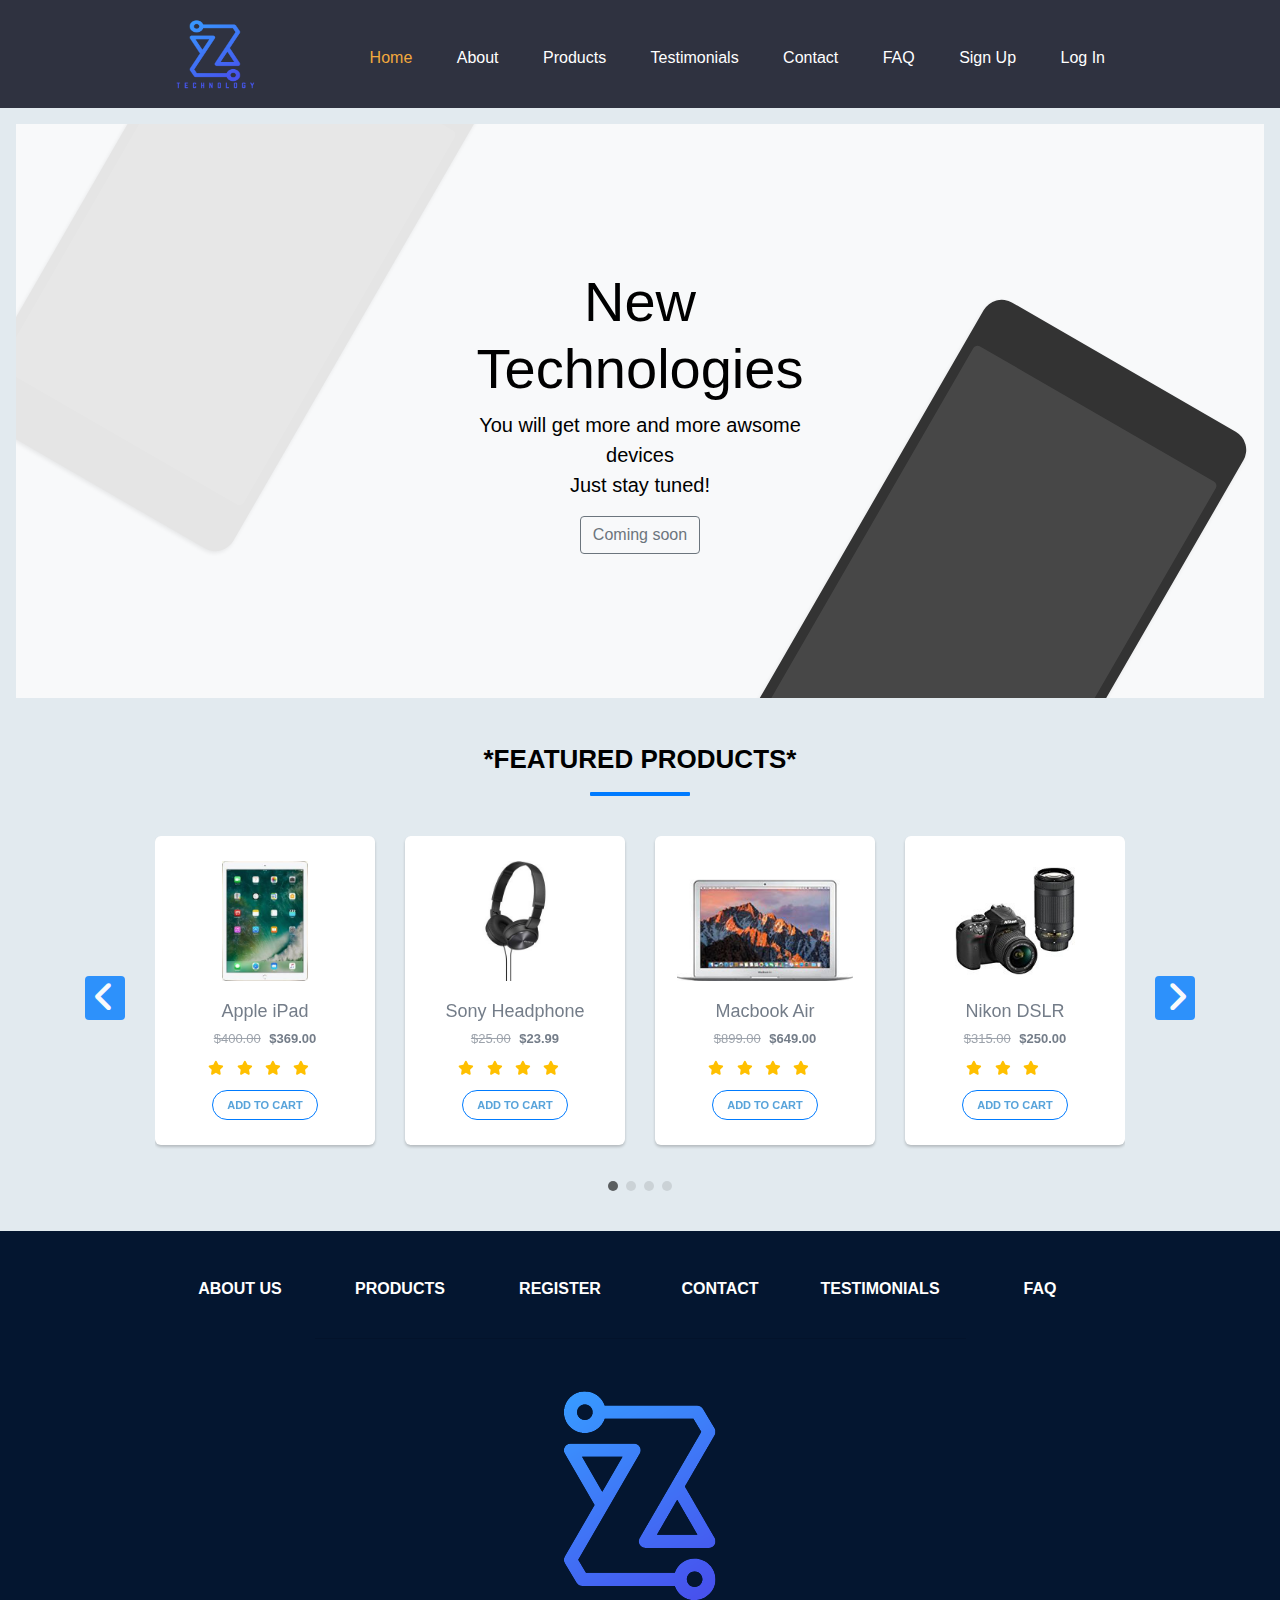
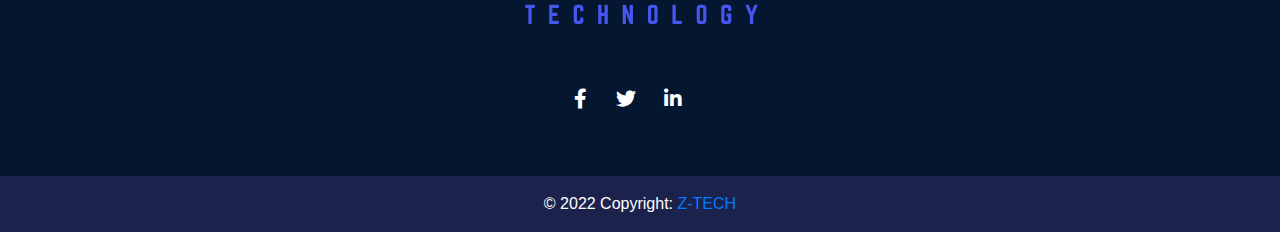
<file: index.html>
<!DOCTYPE html>
<html lang="en">

<head>
    <meta http-equiv="Content-Type" content="text/html; charset=UTF-8">
    <meta name="viewport" content="width=device-width, initial-scale=1, shrink-to-fit=no">
    <link rel="shortcut icon" href="./imgs/favicon.ico" type="image/x-icon">
    <title>Z-TECH</title>

    <!-- Bootstrap core CSS -->
    <link rel="stylesheet" href="./css/bootstrap.min.css">
    <link rel="stylesheet" href="./css/all.min.css">
    <link rel="stylesheet" href="./css/footer.css">
    <link rel="stylesheet" href="./css/nav.css">
    <link rel="stylesheet" href="./css/products.css">
    <link rel="stylesheet" href="./css/FontAwesome/fontawesome.css" />
    <link rel="stylesheet" href="./css/FontAwesome/all.css" />
    <link rel="stylesheet" href="./css/webfonts/fa-regular-400.woff2" />

    <!-- Custom styles for this template -->
    <link href="./css/home.css" rel="stylesheet">
</head>

<body>
<!-- === Nav bar Part === -->
    <header class="header">
        <div class="container">
            <div class="row align-items-center justify-content-between">
                <div class="logo">
                    <a href="index.html"><img src="./imgs/newlogo.png" style="width: 80px; height:70px;" alt=""></a>
                </div>
                <button type="button" class="nav-toggler">
                    <span></span>
                </button>
                <nav class="nav mt-4">
                    <ul>
                        <li><a href="/index.html" class="active">home</a></li>
                        <li><a href="./About.html">About</a></li>
                        <li><a href="./products.html">Products</a></li>
                        <li><a href="./TESTIMONIALS.html">testimonials</a></li>
                        <li><a href="/contact_us.html">contact</a></li>
                        <li><a href="./FAQ.html">FAQ</a></li>
                        <li><a href="./Signup.html">Sign Up</a></li>
                        <li><a href="./login.html">Log In</a></li>
                    </ul>
                </nav>
            </div>
        </div>
    </header>

<!-- === Content Part === -->
    <div class="position-relative overflow-hidden p-3 p-md-5 m-md-3 text-center bg-light">
        <div class="col-md-5 p-lg-5 mx-auto my-5" style="color: black;">
            <h1 class="display-4 font-weight-normal">New Technologies</h1>
            <p class="lead font-weight-normal">You will get more and more awsome devices <br> Just stay tuned!</p>
            <a class="btn btn-outline-secondary" href="#">Coming soon</a>
        </div>
        <div class="product-device shadow-sm d-none d-md-block"></div>
        <div class="product-device product-device-2 shadow-sm d-none d-md-block"></div>
    </div>


<!-- === Products Part === -->
    <div class="container-xl">
      <div class="row">
        <div class="col-md-12">
          <h2 style="font-weight: bold; font-family: Arial, Helvetica, sans-serif;">*Featured Products*</h2>
          <div id="myCarousel" class="carousel slide" data-ride="carousel" data-interval="0">
            <!-- Carousel indicators -->
            <ol class="carousel-indicators">
              <li data-target="#myCarousel" data-slide-to="0" class="active"></li>
              <li data-target="#myCarousel" data-slide-to="1"></li>
              <li data-target="#myCarousel" data-slide-to="2"></li>
              <li data-target="#myCarousel" data-slide-to="3"></li>
            </ol>
            <!-- Wrapper for carousel items -->
            <div class="carousel-inner">
              <div class="item carousel-item active">
                <div class="row">
                  <div class="col-sm-3">
                    <div class="thumb-wrapper">
                      <span class="wish-icon"><i class="fa fa-heart-o"></i></span>
                      <div class="img-box">
                        <img src="./imgs/ipad.jpg" class="img-fluid" alt="Ipad">
                      </div>
                      <div class="thumb-content">
                        <h4>Apple iPad</h4>
                        <p class="item-price"><del>$400.00</del> <b>$369.00</b></p>
                        <div class="star-rating">
                          <ul class="list-inline">
                            <li class="list-inline-item"><i class="fa fa-star"></i></li>
                            <li class="list-inline-item"><i class="fa fa-star"></i></li>
                            <li class="list-inline-item"><i class="fa fa-star"></i></li>
                            <li class="list-inline-item"><i class="fa fa-star"></i></li>
                            <li class="list-inline-item"><i class="fa fa-star-o"></i></li>
                          </ul>
                        </div>
                        <a href="#" class="btn btn-primary">Add to Cart</a>
                      </div>
                    </div>
                  </div>
                  <div class="col-sm-3">
                    <div class="thumb-wrapper">
                      <span class="wish-icon"><i class="fa fa-heart-o"></i></span>
                      <div class="img-box">
                        <img src="./imgs/headphone.jpg" class="img-fluid" alt="Headphone">
                      </div>
                      <div class="thumb-content">
                        <h4>Sony Headphone</h4>
                        <p class="item-price"><del>$25.00</del> <b>$23.99</b></p>
                        <div class="star-rating">
                          <ul class="list-inline">
                            <li class="list-inline-item"><i class="fa fa-star"></i></li>
                            <li class="list-inline-item"><i class="fa fa-star"></i></li>
                            <li class="list-inline-item"><i class="fa fa-star"></i></li>
                            <li class="list-inline-item"><i class="fa fa-star"></i></li>
                            <li class="list-inline-item"><i class="fa fa-star-o"></i></li>
                          </ul>
                        </div>
                        <a href="#" class="btn btn-primary">Add to Cart</a>
                      </div>
                    </div>
                  </div>
                  <div class="col-sm-3">
                    <div class="thumb-wrapper">
                      <span class="wish-icon"><i class="fa fa-heart-o"></i></span>
                      <div class="img-box">
                        <img src="./imgs/macbook-air.jpg" class="img-fluid" alt="Macbook">
                      </div>
                      <div class="thumb-content">
                        <h4>Macbook Air</h4>
                        <p class="item-price"><del>$899.00</del> <b>$649.00</b></p>
                        <div class="star-rating">
                          <ul class="list-inline">
                            <li class="list-inline-item"><i class="fa fa-star"></i></li>
                            <li class="list-inline-item"><i class="fa fa-star"></i></li>
                            <li class="list-inline-item"><i class="fa fa-star"></i></li>
                            <li class="list-inline-item"><i class="fa fa-star"></i></li>
                            <li class="list-inline-item"><i class="fa fa-star-half-o"></i></li>
                          </ul>
                        </div>
                        <a href="#" class="btn btn-primary">Add to Cart</a>
                      </div>
                    </div>
                  </div>
                  <div class="col-sm-3">
                    <div class="thumb-wrapper">
                      <span class="wish-icon"><i class="fa fa-heart-o"></i></span>
                      <div class="img-box">
                        <img src="./imgs/nikon.jpg" class="img-fluid" alt="Nikon">
                      </div>
                      <div class="thumb-content">
                        <h4>Nikon DSLR</h4>
                        <p class="item-price"><del>$315.00</del> <b>$250.00</b></p>
                        <div class="star-rating">
                          <ul class="list-inline">
                            <li class="list-inline-item"><i class="fa fa-star"></i></li>
                            <li class="list-inline-item"><i class="fa fa-star"></i></li>
                            <li class="list-inline-item"><i class="fa fa-star"></i></li>
                            <li class="list-inline-item"><i class="fa fa-star-o"></i></li>
                            <li class="list-inline-item"><i class="fa fa-star-o"></i></li>
                          </ul>
                        </div>
                        <a href="#" class="btn btn-primary">Add to Cart</a>
                      </div>
                    </div>
                  </div>
                </div>
              </div>
              <div class="item carousel-item">
                <div class="row">
                  <div class="col-sm-3">
                    <div class="thumb-wrapper">
                      <span class="wish-icon"><i class="fa fa-heart-o"></i></span>
                      <div class="img-box">
                        <img src="./imgs/play-station.jpg" class="img-fluid" alt="Play Station">
                      </div>
                      <div class="thumb-content">
                        <h4>Sony Play Station</h4>
                        <p class="item-price"><del>$289.00</del> <span>$269.00</span></p>
                        <div class="star-rating">
                          <ul class="list-inline">
                            <li class="list-inline-item"><i class="fa fa-star"></i></li>
                            <li class="list-inline-item"><i class="fa fa-star"></i></li>
                            <li class="list-inline-item"><i class="fa fa-star"></i></li>
                            <li class="list-inline-item"><i class="fa fa-star"></i></li>
                            <li class="list-inline-item"><i class="fa fa-star-o"></i></li>
                          </ul>
                        </div>
                        <a href="#" class="btn btn-primary">Add to Cart</a>
                      </div>
                    </div>
                  </div>
                  <div class="col-sm-3">
                    <div class="thumb-wrapper">
                      <span class="wish-icon"><i class="fa fa-heart-o"></i></span>
                      <div class="img-box">
                        <img src="./imgs/macbook-pro.jpg" class="img-fluid" alt="Macbook">
                      </div>
                      <div class="thumb-content">
                        <h4>Macbook Pro</h4>
                        <p class="item-price"><del>$1099.00</del> <span>$869.00</span></p>
                        <div class="star-rating">
                          <ul class="list-inline">
                            <li class="list-inline-item"><i class="fa fa-star"></i></li>
                            <li class="list-inline-item"><i class="fa fa-star"></i></li>
                            <li class="list-inline-item"><i class="fa fa-star"></i></li>
                            <li class="list-inline-item"><i class="fa fa-star"></i></li>
                            <li class="list-inline-item"><i class="fa fa-star-half-o"></i></li>
                          </ul>
                        </div>
                        <a href="#" class="btn btn-primary">Add to Cart</a>
                      </div>
                    </div>
                  </div>
                  <div class="col-sm-3">
                    <div class="thumb-wrapper">
                      <span class="wish-icon"><i class="fa fa-heart-o"></i></span>
                      <div class="img-box">
                        <img src="./imgs/speaker.jpg" class="img-fluid" alt="Speaker">
                      </div>
                      <div class="thumb-content">
                        <h4>Bose Speaker</h4>
                        <p class="item-price"><del>$109.00</del> <span>$99.00</span></p>
                        <div class="star-rating">
                          <ul class="list-inline">
                            <li class="list-inline-item"><i class="fa fa-star"></i></li>
                            <li class="list-inline-item"><i class="fa fa-star"></i></li>
                            <li class="list-inline-item"><i class="fa fa-star"></i></li>
                            <li class="list-inline-item"><i class="fa fa-star"></i></li>
                            <li class="list-inline-item"><i class="fa fa-star-o"></i></li>
                          </ul>
                        </div>
                        <a href="#" class="btn btn-primary">Add to Cart</a>
                      </div>
                    </div>
                  </div>
                  <div class="col-sm-3">
                    <div class="thumb-wrapper">
                      <span class="wish-icon"><i class="fa fa-heart-o"></i></span>
                      <div class="img-box">
                        <img src="./imgs/galaxy.jpg" class="img-fluid" alt="Galaxy">
                      </div>
                      <div class="thumb-content">
                        <h4>Samsung Galaxy S8</h4>
                        <p class="item-price"><del>$599.00</del> <span>$569.00</span></p>
                        <div class="star-rating">
                          <ul class="list-inline">
                            <li class="list-inline-item"><i class="fa fa-star"></i></li>
                            <li class="list-inline-item"><i class="fa fa-star"></i></li>
                            <li class="list-inline-item"><i class="fa fa-star"></i></li>
                            <li class="list-inline-item"><i class="fa fa-star"></i></li>
                            <li class="list-inline-item"><i class="fa fa-star-o"></i></li>
                          </ul>
                        </div>
                        <a href="#" class="btn btn-primary">Add to Cart</a>
                      </div>
                    </div>
                  </div>
                </div>
              </div>
              <div class="item carousel-item">
                <div class="row">
                  <div class="col-sm-3">
                    <div class="thumb-wrapper">
                      <span class="wish-icon"><i class="fa fa-heart-o"></i></span>
                      <div class="img-box">
                        <img src="./imgs/iphone.jpg" class="img-fluid" alt="iPhone">
                      </div>
                      <div class="thumb-content">
                        <h4>Apple iPhone</h4>
                        <p class="item-price"><del>$369.00</del> <span>$349.00</span></p>
                        <div class="star-rating">
                          <ul class="list-inline">
                            <li class="list-inline-item"><i class="fa fa-star"></i></li>
                            <li class="list-inline-item"><i class="fa fa-star"></i></li>
                            <li class="list-inline-item"><i class="fa fa-star"></i></li>
                            <li class="list-inline-item"><i class="fa fa-star"></i></li>
                            <li class="list-inline-item"><i class="fa fa-star-o"></i></li>
                          </ul>
                        </div>
                        <a href="#" class="btn btn-primary">Add to Cart</a>
                      </div>
                    </div>
                  </div>
                  <div class="col-sm-3">
                    <div class="thumb-wrapper">
                      <span class="wish-icon"><i class="fa fa-heart-o"></i></span>
                      <div class="img-box">
                        <img src="./imgs/canon.jpg" class="img-fluid" alt="Canon">
                      </div>
                      <div class="thumb-content">
                        <h4>Canon DSLR</h4>
                        <p class="item-price"><del>$315.00</del> <span>$250.00</span></p>
                        <div class="star-rating">
                          <ul class="list-inline">
                            <li class="list-inline-item"><i class="fa fa-star"></i></li>
                            <li class="list-inline-item"><i class="fa fa-star"></i></li>
                            <li class="list-inline-item"><i class="fa fa-star"></i></li>
                            <li class="list-inline-item"><i class="fa fa-star"></i></li>
                            <li class="list-inline-item"><i class="fa fa-star-o"></i></li>
                          </ul>
                        </div>
                        <a href="#" class="btn btn-primary">Add to Cart</a>
                      </div>
                    </div>
                  </div>
                  <div class="col-sm-3">
                    <div class="thumb-wrapper">
                      <span class="wish-icon"><i class="fa fa-heart-o"></i></span>
                      <div class="img-box">
                        <img src="./imgs/pixel.jpg" class="img-fluid" alt="Pixel">
                      </div>
                      <div class="thumb-content">
                        <h4>Google Pixel</h4>
                        <p class="item-price"><del>$450.00</del> <span>$418.00</span></p>
                        <div class="star-rating">
                          <ul class="list-inline">
                            <li class="list-inline-item"><i class="fa fa-star"></i></li>
                            <li class="list-inline-item"><i class="fa fa-star"></i></li>
                            <li class="list-inline-item"><i class="fa fa-star"></i></li>
                            <li class="list-inline-item"><i class="fa fa-star"></i></li>
                            <li class="list-inline-item"><i class="fa fa-star-half-o"></i></li>
                          </ul>
                        </div>
                        <a href="#" class="btn btn-primary">Add to Cart</a>
                      </div>
                    </div>
                  </div>
                  <div class="col-sm-3">
                    <div class="thumb-wrapper">
                      <span class="wish-icon"><i class="fa fa-heart-o"></i></span>
                      <div class="img-box">
                        <img src="./imgs/watch.jpg" class="img-fluid" alt="Watch">
                      </div>
                      <div class="thumb-content">
                        <h4>Apple Watch</h4>
                        <p class="item-price"><del>$350.00</del> <span>$330.00</span></p>
                        <div class="star-rating">
                          <ul class="list-inline">
                            <li class="list-inline-item"><i class="fa fa-star"></i></li>
                            <li class="list-inline-item"><i class="fa fa-star"></i></li>
                            <li class="list-inline-item"><i class="fa fa-star"></i></li>
                            <li class="list-inline-item"><i class="fa fa-star"></i></li>
                            <li class="list-inline-item"><i class="fa fa-star-o"></i></li>
                          </ul>
                        </div>
                        <a href="#" class="btn btn-primary">Add to Cart</a>
                      </div>
                    </div>
                  </div>
                </div>
              </div>
              <div class="item carousel-item">
                <div class="row">
                  <div class="col-sm-3">
                    <div class="thumb-wrapper">
                      <span class="wish-icon"><i class="fa fa-heart-o"></i></span>
                      <div class="img-box">
                        <img src="./imgs/play-station.jpg" class="img-fluid" alt="Play Station">
                      </div>
                      <div class="thumb-content">
                        <h4>Sony Play Station</h4>
                        <p class="item-price"><del>$289.00</del> <span>$269.00</span></p>
                        <div class="star-rating">
                          <ul class="list-inline">
                            <li class="list-inline-item"><i class="fa fa-star"></i></li>
                            <li class="list-inline-item"><i class="fa fa-star"></i></li>
                            <li class="list-inline-item"><i class="fa fa-star"></i></li>
                            <li class="list-inline-item"><i class="fa fa-star"></i></li>
                            <li class="list-inline-item"><i class="fa fa-star-o"></i></li>
                          </ul>
                        </div>
                        <a href="#" class="btn btn-primary">Add to Cart</a>
                      </div>
                    </div>
                  </div>
                  <div class="col-sm-3">
                    <div class="thumb-wrapper">
                      <span class="wish-icon"><i class="fa fa-heart-o"></i></span>
                      <div class="img-box">
                        <img src="./imgs/macbook-pro.jpg" class="img-fluid" alt="Macbook">
                      </div>
                      <div class="thumb-content">
                        <h4>Macbook Pro</h4>
                        <p class="item-price"><del>$1099.00</del> <span>$869.00</span></p>
                        <div class="star-rating">
                          <ul class="list-inline">
                            <li class="list-inline-item"><i class="fa fa-star"></i></li>
                            <li class="list-inline-item"><i class="fa fa-star"></i></li>
                            <li class="list-inline-item"><i class="fa fa-star"></i></li>
                            <li class="list-inline-item"><i class="fa fa-star"></i></li>
                            <li class="list-inline-item"><i class="fa fa-star-half-o"></i></li>
                          </ul>
                        </div>
                        <a href="#" class="btn btn-primary">Add to Cart</a>
                      </div>
                    </div>
                  </div>
                  <div class="col-sm-3">
                    <div class="thumb-wrapper">
                      <span class="wish-icon"><i class="fa fa-heart-o"></i></span>
                      <div class="img-box">
                        <img src="./imgs/speaker.jpg" class="img-fluid" alt="Speaker">
                      </div>
                      <div class="thumb-content">
                        <h4>Bose Speaker</h4>
                        <p class="item-price"><del>$109.00</del> <span>$99.00</span></p>
                        <div class="star-rating">
                          <ul class="list-inline">
                            <li class="list-inline-item"><i class="fa fa-star"></i></li>
                            <li class="list-inline-item"><i class="fa fa-star"></i></li>
                            <li class="list-inline-item"><i class="fa fa-star"></i></li>
                            <li class="list-inline-item"><i class="fa fa-star"></i></li>
                            <li class="list-inline-item"><i class="fa fa-star-o"></i></li>
                          </ul>
                        </div>
                        <a href="#" class="btn btn-primary">Add to Cart</a>
                      </div>
                    </div>
                  </div>
                  <div class="col-sm-3">
                    <div class="thumb-wrapper">
                      <span class="wish-icon"><i class="fa fa-heart-o"></i></span>
                      <div class="img-box">
                        <img src="./imgs/galaxy.jpg" class="img-fluid" alt="Galaxy">
                      </div>
                      <div class="thumb-content">
                        <h4>Samsung Galaxy S8</h4>
                        <p class="item-price"><del>$599.00</del> <span>$569.00</span></p>
                        <div class="star-rating">
                          <ul class="list-inline">
                            <li class="list-inline-item"><i class="fa fa-star"></i></li>
                            <li class="list-inline-item"><i class="fa fa-star"></i></li>
                            <li class="list-inline-item"><i class="fa fa-star"></i></li>
                            <li class="list-inline-item"><i class="fa fa-star"></i></li>
                            <li class="list-inline-item"><i class="fa fa-star-o"></i></li>
                          </ul>
                        </div>
                        <a href="#" class="btn btn-primary">Add to Cart</a>
                      </div>
                    </div>
                  </div>
                </div>
              </div>
            </div>
            <!-- Carousel controls -->
            <a class="carousel-control-prev" href="#myCarousel" data-slide="prev">
              <i class="fa fa-angle-left"></i>
            </a>
            <a class="carousel-control-next" href="#myCarousel" data-slide="next">
              <i class="fa fa-angle-right"></i>
            </a>
          </div>
        </div>
      </div>
    </div>
  
<!-- === Footer Part === -->
    <section class="section-no-border ">
        <!-- Footer -->
        <footer class="page-footer font-small indigo" style="padding-left: 0px; ">

            <!-- Footer Links -->
            <div class="container">

                <!-- Grid row-->
                <div class="row text-center d-flex justify-content-center pt-5 mb-3">

                    <!-- Grid column -->
                    <div class="col-md-2 mb-3">
                        <h6 class="text-uppercase font-weight-bold">
                            <a href="./About.html" style="color: white;">About us</a>
                        </h6>
                    </div>
                    

                    <!-- Grid column -->
                    <div class=" col-md-2 mb-3">
                        <h6 class="text-uppercase font-weight-bold">
                            <a href="./products.html" style="color: white;">Products</a>
                        </h6>
                    </div>

                    <!-- Grid column -->
                    <div class="col-md-2 mb-3">
                        <h6 class="text-uppercase font-weight-bold">
                            <a href="./Signup.html" style="color: white;">Register</a>
                        </h6>
                    </div>

                    <!-- Grid column -->
                    <div class="col-md-2 mb-3">
                        <h6 class="text-uppercase font-weight-bold">
                            <a href="./contact_us.html" style="color: white;">Contact</a>
                        </h6>
                    </div>

                    <!-- Grid column -->
                    <div class="col-md-2 mb-3">
                        <h6 class="text-uppercase font-weight-bold">
                            <a href="./TESTIMONIALS.html" style="color: white;">Testimonials</a>
                        </h6>
                    </div>

                    <!-- Grid column -->
                    <div class="col-md-2 mb-3">
                        <h6 class="text-uppercase font-weight-bold">
                            <a href="./FAQ.html" style="color: white;">FAQ</a>
                        </h6>
                    </div>
                </div>

                <!-- Grid row-->
                <hr class="rgba-white-light" style="margin: 0 15%; color: yellow;">

                <!-- Grid row-->
                <div class="row d-flex text-center justify-content-center mb-md-0 mb-4">

                    <!-- Grid column -->
                    <div class="col-md-8 col-12 mt-5">
                        <a href="./index.html"><img src="imgs/newlogo.png" ></a>
                    </div>
                    <!-- Grid column -->

                </div>
                <!-- Grid row-->
                <hr class="clearfix d-md-none rgba-white-light" style="margin: 10% 15% 5%; color: #e5f0fd;">

                <!-- Grid row-->
                <div class="row pb-3">

                    <!-- Grid column -->
                    <div class="col-md-12" id="col-md-12">

                        <div class="mb-5 flex-center">
                            <!-- Facebook -->
                            <a class="fb-ic align-middle" href="#">
                                <i class="fab fa-facebook-f fa-lg white-text mr-4"> </i>
                            </a>
                            <!-- Twitter -->
                            <a class="tw-ic align-middle" href="#">
                                <i class="fab fa-twitter fa-lg white-text mr-4"> </i>
                            </a>

                            <!--Linkedin -->
                            <a class="li-ic align-middle" href="#">
                                <i class="fab fa-linkedin-in fa-lg white-text mr-4"> </i>
                            </a>
                        </div>

                    </div>
                    <!-- Grid column -->

                </div>
                <!-- Grid row-->

            </div>
            <!-- Footer Links -->

            <!-- Copyright -->
            <div class="footer-copyright text-center py-3" style="background-color: #1b224b;">
                © 2022 Copyright:
                <a href="./index.html">Z-TECH</a>
            </div>
            <!-- Copyright -->

        </footer>
        <!-- Footer -->
    </section>
    
    <script src="./js/jquery.slim.min.js"></script>
    <script src="./js/popper.min.js"></script>
    <script src="./js/bootstrap.min.js"></script>
    <script src="./js/nav.js"></script>

</body>

</html>
</file>
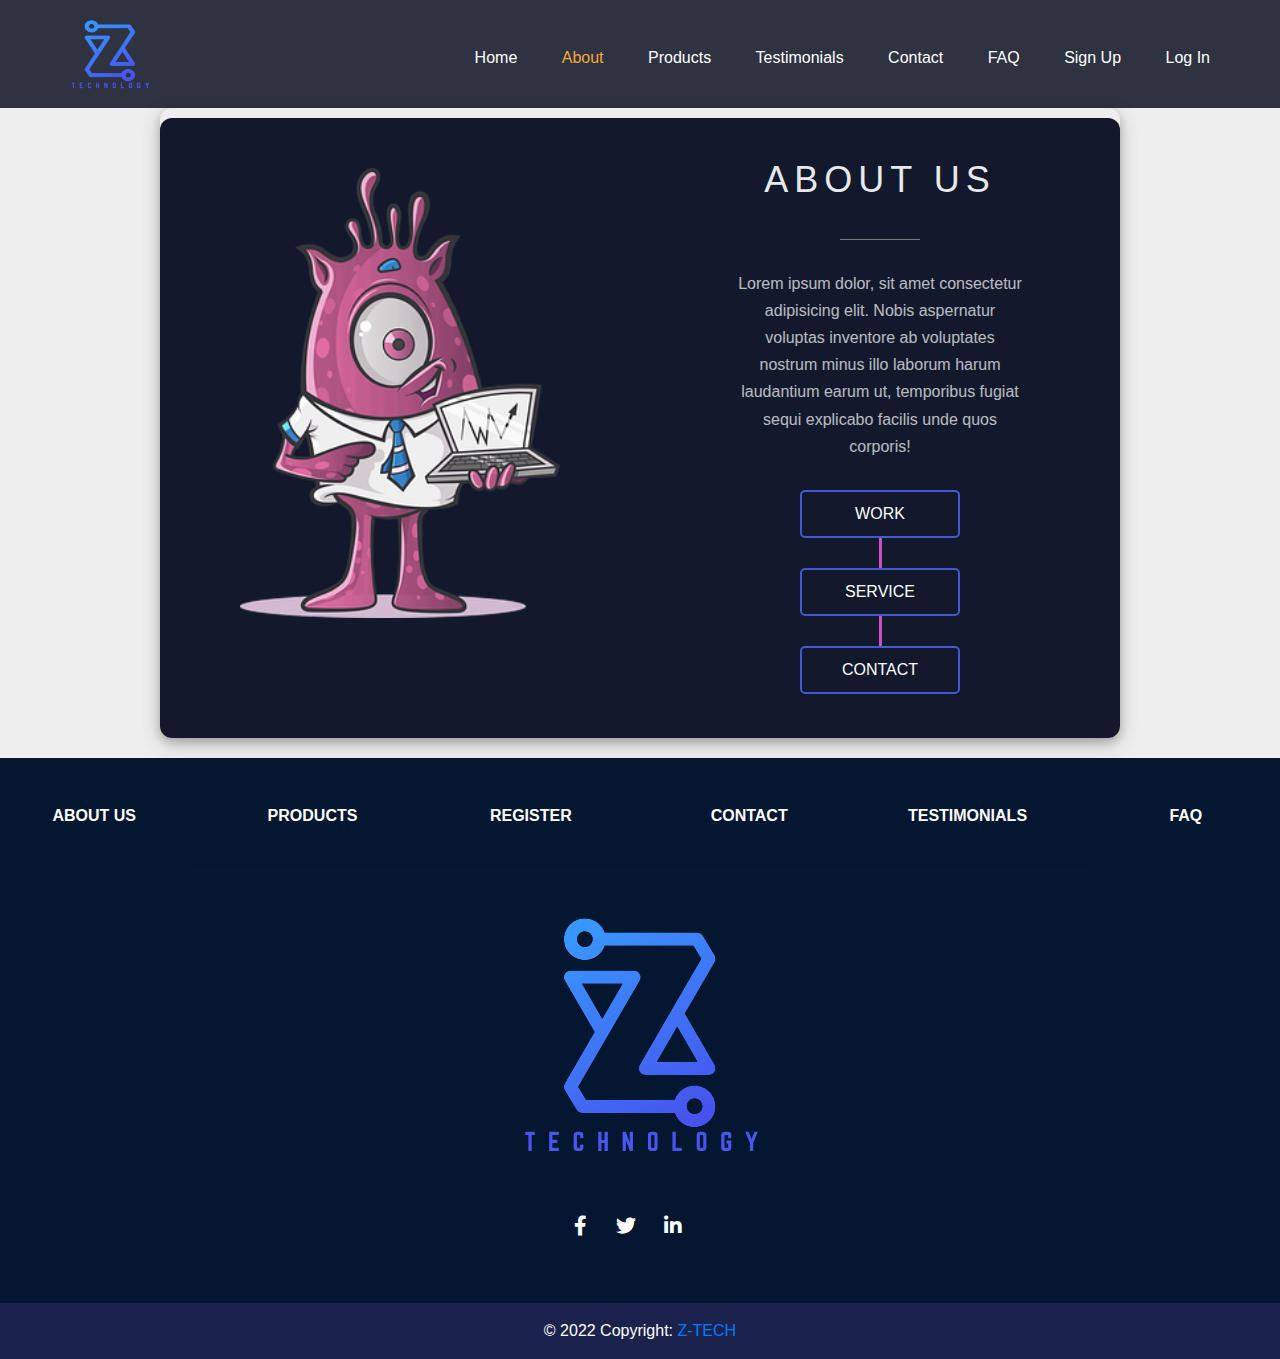
<file: About.html>
<!DOCTYPE html>
<html lang="en">

<head>
    <meta http-equiv="Content-Type" content="text/html; charset=UTF-8">

    <meta name="viewport" content="width=device-width, initial-scale=1, shrink-to-fit=no">
    <link rel="shortcut icon" href="./imgs/favicon.ico" type="image/x-icon">
    <title>Z-TECH</title>

    <!-- Bootstrap core CSS -->
    <link rel="stylesheet" href="./css/bootstrap.min.css">
    <link rel="stylesheet" href="./css/all.min.css">
    <link rel="stylesheet" href="./css/nav.css">
    <link rel="stylesheet" href="./css/footer.css">
    <link rel="stylesheet" href="./css/About.css">
    <link rel="stylesheet" href="./css/FontAwesome/fontawesome.css" />
    <link rel="stylesheet" href="./css/FontAwesome/all.css" />
    <link rel="stylesheet" href="./css/webfonts/fa-regular-400.ttf" />


</head>

<body>
    <header class="header">
        <div class="container">
            <div class="row align-items-center justify-content-between">
                <div class="logo">
                    <a href="./index.html"><img src="./imgs/newlogo.png" style="width: 80px; height:70px;" alt=""></a>
                </div>
                <button type="button" class="nav-toggler">
                    <span></span>
                </button>
                <nav class="nav mt-4">
                    <ul>
                        <li><a href="./index.html">home</a></li>
                        <li><a href="./About.html" class="active">About</a></li>
                        <li><a href="./products.html">Products</a></li>
                        <li><a href="./TESTIMONIALS.html">testimonials</a></li>
                        <li><a href="./contact_us.html">contact</a></li>
                        <li><a href="./FAQ.html">FAQ</a></li>
                        <li><a href="./Signup.html">Sign Up</a></li>
                        <li><a href="./login.html">Log In</a></li>
                    </ul>
                </nav>
            </div>
        </div>
    </header>


    <section>
        <div class="image">
            <img src="./imgs/business-2684758__340.webp">
        </div>

        <div class="content">
            <h2 class="about">About Us</h2>
            <span></span>
            <p>
                Lorem ipsum dolor, sit amet consectetur adipisicing elit.
                Nobis aspernatur voluptas inventore ab voluptates nostrum
                minus illo laborum harum laudantium earum ut, temporibus fugiat sequi
                explicabo facilis unde quos corporis!
            </p>
            <ul class="links">
                <li><a href="./index.html" target="_blank">work</a></li>
                <div class="vertical-line"></div>
                <li><a href="#">service</a></li>
                <div class="vertical-line"></div>
                <li><a href="./contact_us.html" target="_blank">contact</a></li>
            </ul>
        </div>
    </section>

    <!-- <section> -->
        <!-- Footer -->
        <footer class="page-footer font-small indigo" style="padding-left: 0px;">
    
          <!-- Footer Links -->
          <div class="contain">
    
            <!-- Grid row-->
            <div class="row text-center d-flex justify-content-center pt-5 mb-3">
    
              <!-- Grid column -->
              <div class="col-md-2 mb-3">
                <h6 class="text-uppercase font-weight-bold">
                  <a href="./About.html" style="color: white;">About us</a>
                </h6>
              </div>
              <!-- Grid column -->
    
              <!-- Grid column -->
              <div class=" col-md-2 mb-3">
                <h6 class="text-uppercase font-weight-bold">
                  <a href="./products.html" style="color: white;">Products</a>
                </h6>
              </div>
              <!-- Grid column -->
    
              <!-- Grid column -->
              <div class="col-md-2 mb-3">
                <h6 class="text-uppercase font-weight-bold">
                  <a href="./Signup.html" style="color: white;">Register</a>
                </h6>
              </div>
              <!-- Grid column -->
    
              <!-- Grid column -->
              <!-- <div class="col-md-2 mb-3">
                      <h6 class="text-uppercase font-weight-bold">
                          <a href="#!" style="color: white;">Help</a>
                      </h6>
                  </div> -->
              <!-- Grid column -->
    
              <!-- Grid column -->
              <div class="col-md-2 mb-3">
                <h6 class="text-uppercase font-weight-bold">
                  <a href="./contact_us.html" style="color: white;">Contact</a>
                </h6>
              </div>
              <div class="col-md-2 mb-3">
                <h6 class="text-uppercase font-weight-bold">
                  <a href="./TESTIMONIALS.html" style="color: white;">Testimonials</a>
                </h6>
              </div>
              <div class="col-md-2 mb-3">
                <h6 class="text-uppercase font-weight-bold">
                  <a href="./FAQ.html" style="color: white;">FAQ</a>
                </h6>
              </div>
              <!-- Grid column -->
    
            </div>
            <!-- Grid row-->
            <hr class="rgba-white-light" style="margin: 0 15%; color: yellow;">
    
            <!-- Grid row-->
            <div class="row d-flex text-center justify-content-center mb-md-0 mb-4">
    
              <!-- Grid column -->
              <div class="col-md-8 col-12 mt-5">
                <a href="./index.html"><img src="imgs/newlogo.png"></a>
              </div>
              <!-- Grid column -->
    
            </div>
            <!-- Grid row-->
            <hr class="clearfix d-md-none rgba-white-light" style="margin: 10% 15% 5%; color: #e5f0fd;">
    
            <!-- Grid row-->
            <div class="row pb-3">
    
              <!-- Grid column -->
              <div class="col-md-12" id="col-md-12">
    
                <div class="mb-5 flex-center">
    
    
                  <!-- Facebook -->
                  <a class="fb-ic align-middle" href="#">
                    <i class="fab fa-facebook-f fa-lg white-text mr-4"> </i>
                  </a>
                  <!-- Twitter -->
                  <a class="tw-ic align-middle" href="#">
                    <i class="fab fa-twitter fa-lg white-text mr-4"> </i>
                  </a>
    
                  <!--Linkedin -->
                  <a class="li-ic align-middle" href="#">
                    <i class="fab fa-linkedin-in fa-lg white-text mr-4"> </i>
                  </a>
    
                </div>
    
              </div>
              <!-- Grid column -->
    
            </div>
            <!-- Grid row-->
    
          </div>
          <!-- Footer Links -->
    
          <!-- Copyright -->
          <div class="footer-copyright text-center py-3" style="background-color: #1b224b;">
            © 2022 Copyright:
            <a href="./index.html">Z-TECH</a>
          </div>
          <!-- Copyright -->
    
        </footer>
        <!-- Footer -->
      <!-- </section> -->


    
    
    <script src="./js/jquery.slim.min.js"></script>
    <script src="./js/popper.min.js"></script>
    <script src="./js/bootstrap.min.js"></script>
    <script src="./js/nav.js"></script>

</body>

</html>
</file>
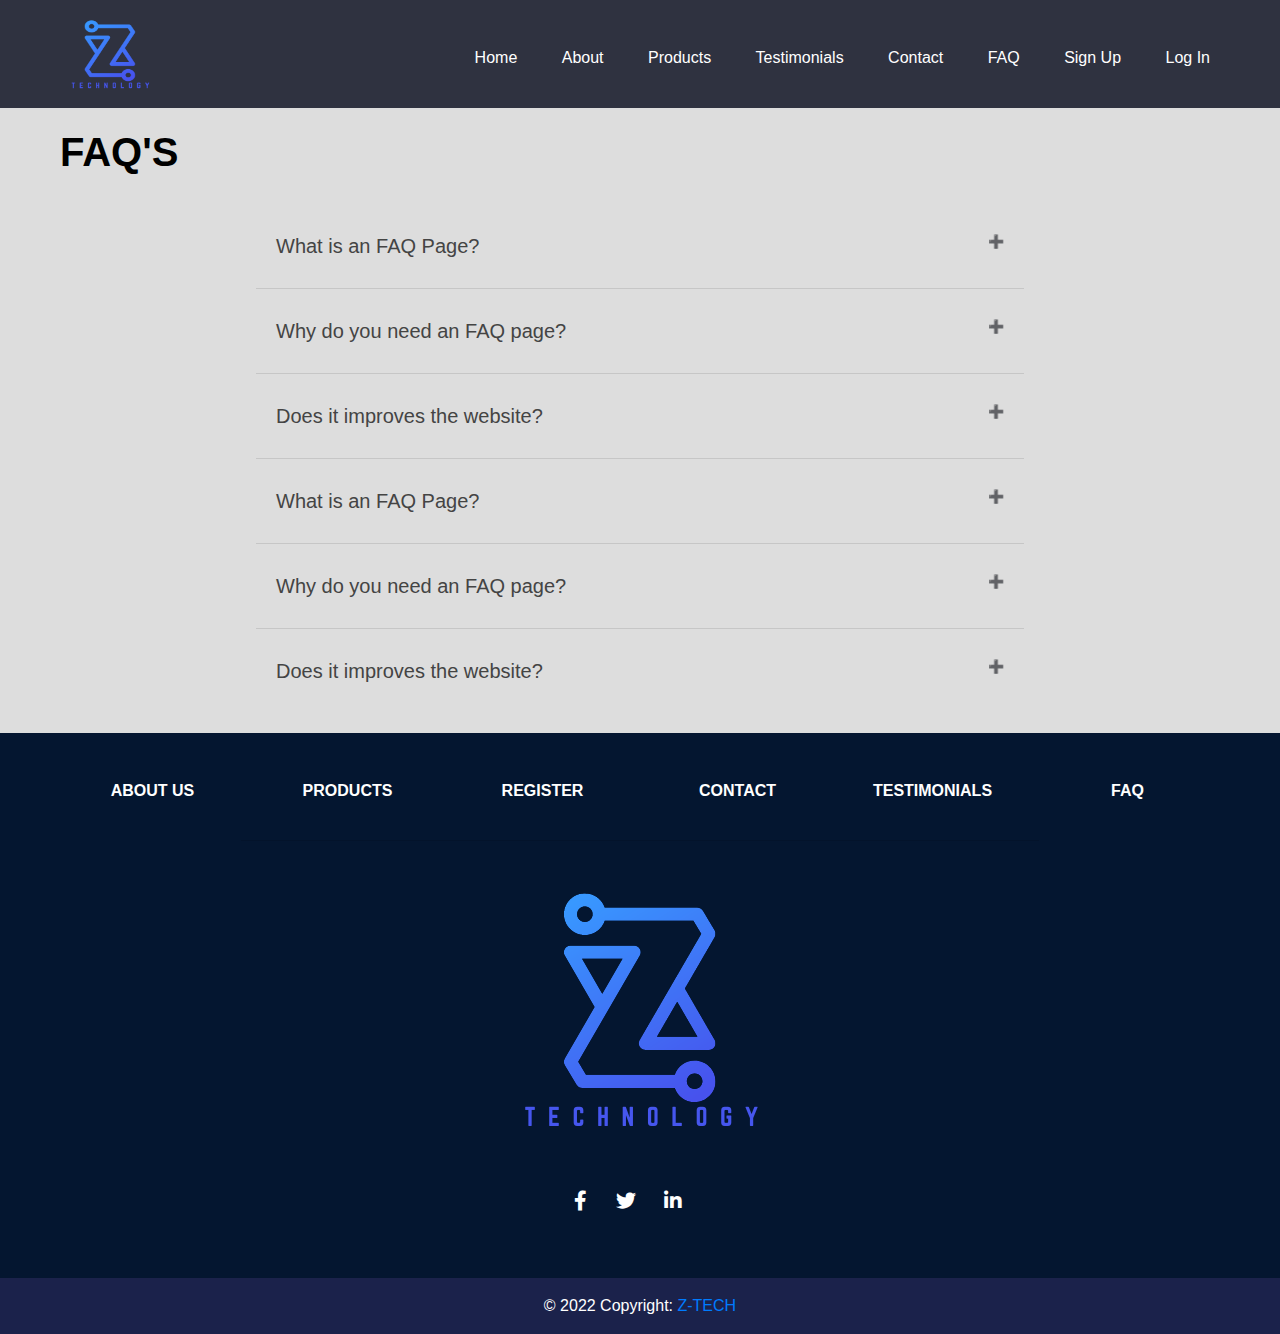
<file: FAQ.html>
<!DOCTYPE html>
<html lang="en">

<head>
    <meta charset="utf-8">
    <meta name="viewport" content="width=device-width, initial-scale=1, shrink-to-fit=no">
    <link rel="stylesheet" href="./css/bootstrap.min.css">
    <link rel="stylesheet" href="./css/all.min.css">
    <link rel="stylesheet" href="./css/footer.css">
    <link rel="stylesheet" href="./css/nav.css">
    <link rel="stylesheet" href="./css/FontAwesome/fontawesome.css" />
    <link rel="stylesheet" href="./css/FontAwesome/all.css" />
    <link rel="stylesheet" href="./css/webfonts/fa-regular-400.woff2" />
    <link rel="stylesheet" href="./css/FAQ.css">
    <link rel="shortcut icon" href="./imgs/favicon.ico" type="image/x-icon">
    <title>Z-TECH</title>


    <script>
        $(document).ready(function () {
            $(".wish-icon i").click(function () {
                $(this).toggleClass("fa-heart fa-heart-o");
            });
        });
    </script>
</head>



<body>
    <header class="header">
        <div class="container">
            <div class="row align-items-center justify-content-between">
                <div class="logo">
                    <a href="index.html"><img src="./imgs/newlogo.png" style="width: 80px; height:70px;" alt=""></a>
                </div>
                <button type="button" class="nav-toggler">
                    <span></span>
                </button>
                <nav class="nav mt-4">
                    <ul>
                        <li><a href="./index.html">home</a></li>
                        <li><a href="./About.html">About</a></li>
                        <li><a href="./products.html">Products</a></li>
                        <li><a href="./TESTIMONIALS.html">testimonials</a></li>
                        <li><a href="./contact_us.html">contact</a></li>
                        <li><a href="./FAQ.html">FAQ</a></li>
                        <li><a href="./Signup.html">Sign Up</a></li>
                        <li><a href="./login.html">Log In</a></li>
                    </ul>
                </nav>
            </div>
        </div>
    </header>


    <main>
        <h1 class="faq-heading">FAQ'S</h1>
        <section class="faq-container">
            <div class="faq-one">
                <!-- faq question -->
                <h1 class="faq-page">What is an FAQ Page?</h1>
                <!-- faq answer -->
                <div class="faq-body">
                    <p>Lorem ipsum dolor, sit amet consectetur adipisicing elit. Velit saepe sequi, illum facere
                        necessitatibus cum aliquam id illo omnis maxime, totam soluta voluptate amet ut sit ipsum
                        aperiam.
                        Perspiciatis, porro!</p>
                </div>
            </div>
            <hr class="hr-line">

            <div class="faq-two">
                <!-- faq question -->
                <h1 class="faq-page">Why do you need an FAQ page?</h1>
                <!-- faq answer -->
                <div class="faq-body">
                    <p>Lorem ipsum dolor, sit amet consectetur adipisicing elit. Velit saepe sequi, illum facere
                        necessitatibus cum aliquam id illo omnis maxime, totam soluta voluptate amet ut sit ipsum
                        aperiam.
                        Perspiciatis, porro!</p>
                </div>
            </div>
            <hr class="hr-line">

            <div class="faq-three">
                <!-- faq question -->
                <h1 class="faq-page">Does it improves the website?</h1>
                <!-- faq answer -->
                <div class="faq-body">
                    <p>Lorem ipsum dolor, sit amet consectetur adipisicing elit. Velit saepe sequi, illum facere
                        necessitatibus cum aliquam id illo omnis maxime, totam soluta voluptate amet ut sit ipsum
                        aperiam.
                        Perspiciatis, porro!</p>
                </div>
            </div>
            <hr class="hr-line">

            <div class="faq-one">
                <!-- faq question -->
                <h1 class="faq-page">What is an FAQ Page?</h1>
                <!-- faq answer -->
                <div class="faq-body">
                    <p>Lorem ipsum dolor, sit amet consectetur adipisicing elit. Velit saepe sequi, illum facere
                        necessitatibus cum aliquam id illo omnis maxime, totam soluta voluptate amet ut sit ipsum
                        aperiam.
                        Perspiciatis, porro!</p>
                </div>
            </div>
            <hr class="hr-line">

            <div class="faq-two">
                <!-- faq question -->
                <h1 class="faq-page">Why do you need an FAQ page?</h1>
                <!-- faq answer -->
                <div class="faq-body">
                    <p>Lorem ipsum dolor, sit amet consectetur adipisicing elit. Velit saepe sequi, illum facere
                        necessitatibus cum aliquam id illo omnis maxime, totam soluta voluptate amet ut sit ipsum
                        aperiam.
                        Perspiciatis, porro!</p>
                </div>
            </div>
            <hr class="hr-line">

            <div class="faq-three">
                <!-- faq question -->
                <h1 class="faq-page">Does it improves the website?</h1>
                <!-- faq answer -->
                <div class="faq-body">
                    <p>Lorem ipsum dolor, sit amet consectetur adipisicing elit. Velit saepe sequi, illum facere
                        necessitatibus cum aliquam id illo omnis maxime, totam soluta voluptate amet ut sit ipsum
                        aperiam.
                        Perspiciatis, porro!</p>
                </div>
            </div>
        </section>
    </main>
    
    <section class="section-no-border ">
        <!-- Footer -->
        <footer class="page-footer font-small indigo" style="padding-left: 0px;">

            <!-- Footer Links -->
            <div class="container">

                <!-- Grid row-->
                <div class="row text-center d-flex justify-content-center pt-5 mb-3">

                    <!-- Grid column -->
                    <div class="col-md-2 mb-3">
                        <h6 class="text-uppercase font-weight-bold">
                            <a href="./About.html" style="color: white;">About us</a>
                        </h6>
                    </div>
                    <!-- Grid column -->

                    <!-- Grid column -->
                    <div class=" col-md-2 mb-3">
                        <h6 class="text-uppercase font-weight-bold">
                            <a href="./products.html" style="color: white;">Products</a>
                        </h6>
                    </div>
                    <!-- Grid column -->

                    <!-- Grid column -->
                    <div class="col-md-2 mb-3">
                        <h6 class="text-uppercase font-weight-bold">
                            <a href="./Signup.html" style="color: white;">Register</a>
                        </h6>
                    </div>
                    <!-- Grid column -->

                    <!-- Grid column -->
                    <!-- <div class="col-md-2 mb-3">
                    <h6 class="text-uppercase font-weight-bold">
                        <a href="#!" style="color: white;">Help</a>
                    </h6>
                </div> -->
                    <!-- Grid column -->

                    <!-- Grid column -->
                    <div class="col-md-2 mb-3">
                        <h6 class="text-uppercase font-weight-bold">
                            <a href="./contact_us.html" style="color: white;">Contact</a>
                        </h6>
                    </div>
                    <div class="col-md-2 mb-3">
                        <h6 class="text-uppercase font-weight-bold">
                            <a href="./TESTIMONIALS.html" style="color: white;">Testimonials</a>
                        </h6>
                    </div>
                    <div class="col-md-2 mb-3">
                        <h6 class="text-uppercase font-weight-bold">
                            <a href="./FAQ.html" style="color: white;">FAQ</a>
                        </h6>
                    </div>
                    <!-- Grid column -->

                </div>
                <!-- Grid row-->
                <hr class="rgba-white-light" style="margin: 0 15%; color: yellow;">

                <!-- Grid row-->
                <div class="row d-flex text-center justify-content-center mb-md-0 mb-4">

                    <!-- Grid column -->
                    <div class="col-md-8 col-12 mt-5">
                        <a href="./index.html"><img src="imgs/newlogo.png" ></a>
                    </div>
                    <!-- Grid column -->

                </div>
                <!-- Grid row-->
                <hr class="clearfix d-md-none rgba-white-light" style="margin: 10% 15% 5%; color: #e5f0fd;">

                <!-- Grid row-->
                <div class="row pb-3">

                    <!-- Grid column -->
                    <div class="col-md-12" id="col-md-12">

                        <div class="mb-5 flex-center">


                            <!-- Facebook -->
                            <a class="fb-ic align-middle" href="#">
                                <i class="fab fa-facebook-f fa-lg white-text mr-4"> </i>
                            </a>
                            <!-- Twitter -->
                            <a class="tw-ic align-middle" href="#">
                                <i class="fab fa-twitter fa-lg white-text mr-4"> </i>
                            </a>

                            <!--Linkedin -->
                            <a class="li-ic align-middle" href="#">
                                <i class="fab fa-linkedin-in fa-lg white-text mr-4"> </i>
                            </a>

                        </div>

                    </div>
                    <!-- Grid column -->

                </div>
                <!-- Grid row-->

            </div>
            <!-- Footer Links -->

            <!-- Copyright -->
            <div class="footer-copyright text-center py-3" style="background-color: #1b224b;">
                © 2022 Copyright:
                <a href="./index.html">Z-TECH</a>
            </div>
            <!-- Copyright -->

        </footer>
        <!-- Footer -->
    </section>
    </div>
    <script src="./js/jquery.slim.min.js"></script>
    <script src="./js/popper.min.js"></script>
    <script src="./js/bootstrap.min.js"></script>
    <script src="./js/nav.js"></script>
    <script src="./js/FAQ.js"></script>

</body>

</html>
</file>
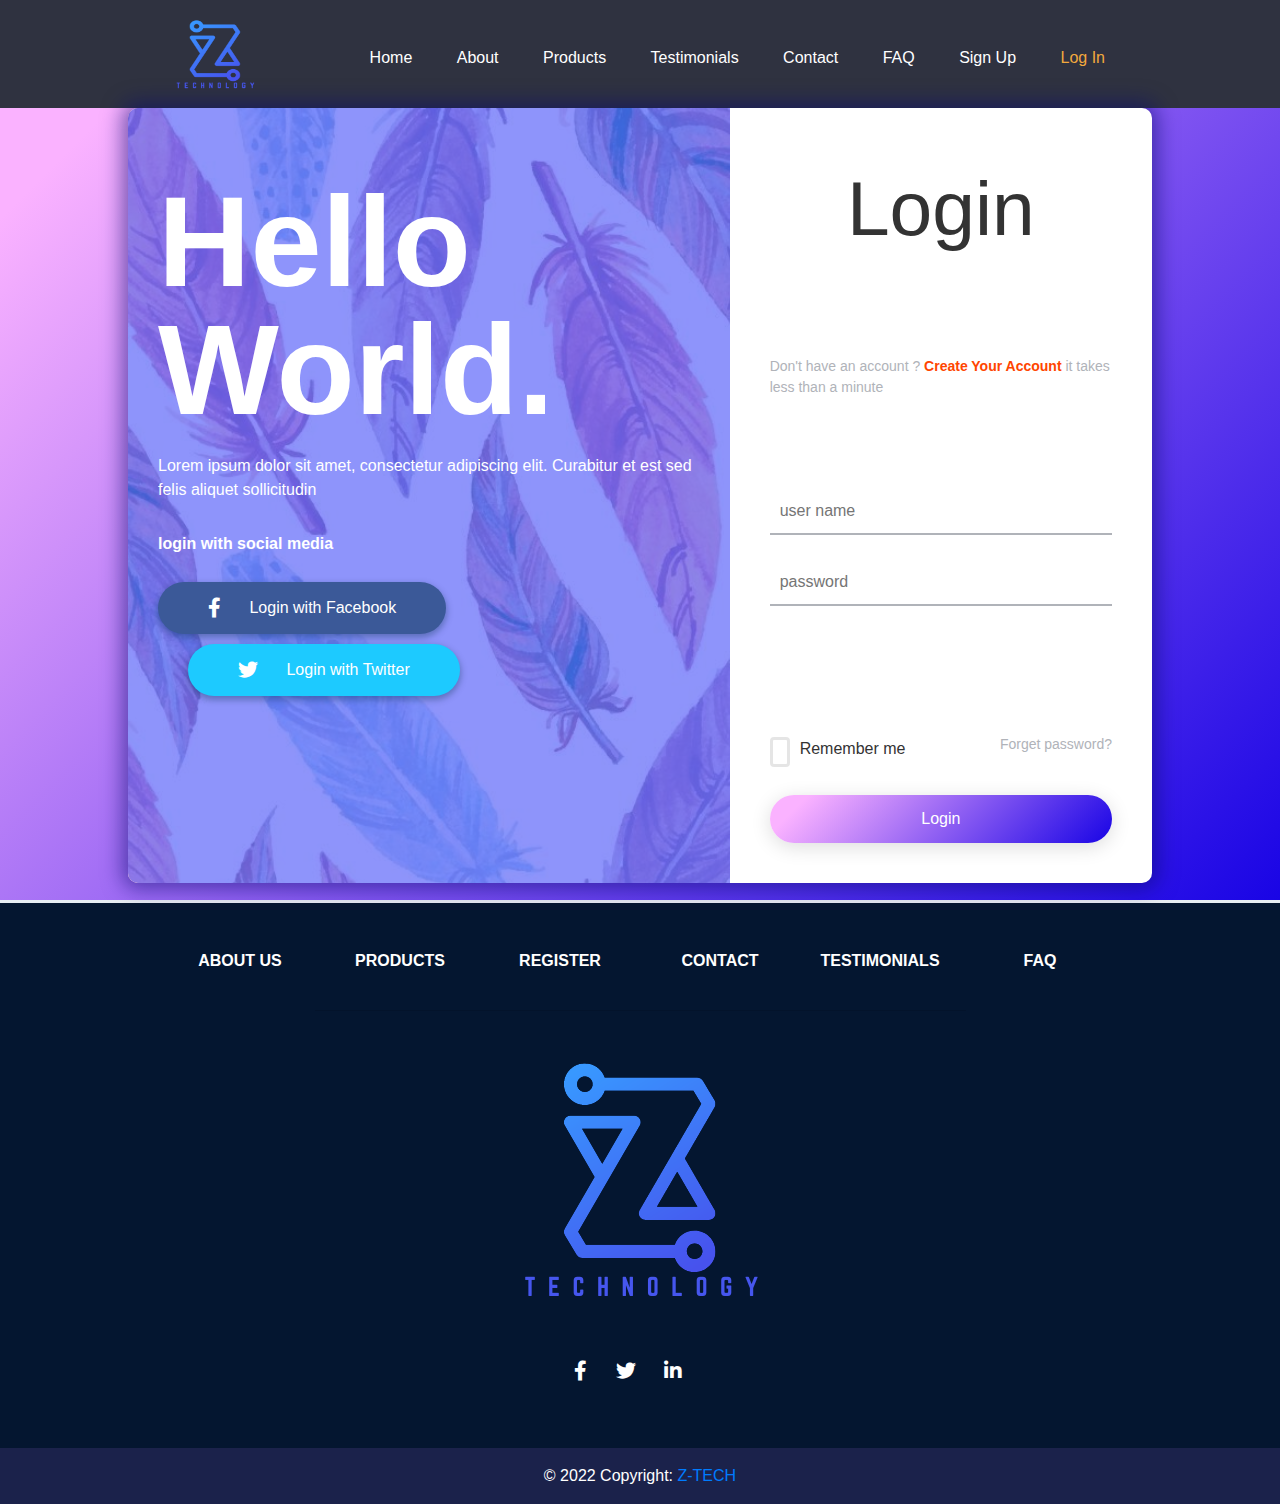
<file: login.html>
<!DOCTYPE html>
<html lang="en">

<head>
	<meta http-equiv="Content-Type" content="text/html; charset=UTF-8">
	<meta name="viewport" content="width=device-width, initial-scale=1, shrink-to-fit=no">
	<link rel="shortcut icon" href="./imgs/favicon.ico" type="image/x-icon">
	<title>Z-TECH</title>

	<!-- Bootstrap core CSS -->
	<link rel="stylesheet" href="./css/bootstrap.min.css">
	<link rel="stylesheet" href="./css/all.min.css">
	<link rel="stylesheet" href="./css/footer.css">
	<link rel="stylesheet" href="./css/nav.css">
	<link rel="stylesheet" href="./css/FontAwesome/fontawesome.css" />
	<link rel="stylesheet" href="./css/FontAwesome/all.css" />
	<link rel="stylesheet" href="./css/webfonts/fa-brands-400.ttf" />
	<link rel="stylesheet" href="./css/login.css">

	<!-- Custom styles for this template -->
	<link href="./css/home.css" rel="stylesheet">

</head>

<body>
	<header class="header">
		<div class="container">
			<div class="row align-items-center justify-content-between">
				<div class="logo">
					<a href="index.html"><img src="./imgs/newlogo.png" style="width: 80px; height:70px;" alt=""></a>
				</div>
				<button type="button" class="nav-toggler">
					<span></span>
				</button>
				<nav class="nav mt-4">
					<ul>
						<li><a href="./index.html">home</a></li>
						<li><a href="./About.html">About</a></li>
						<li><a href="./products.html">Products</a></li>
						<li><a href="./TESTIMONIALS.html">testimonials</a></li>
						<li><a href="./contact_us.html">contact</a></li>
						<li><a href="./FAQ.html">FAQ</a></li>
						<li><a href="./Signup.html">Sign Up</a></li>
						<li><a href="./login.html" class="active">Log In</a></li>
					</ul>
				</nav>
			</div>
		</div>
	</header>

	<div class="box-form">
		<div class="left">
			<div class="overlay">
				<h1>Hello World.</h1>
				<p>Lorem ipsum dolor sit amet, consectetur adipiscing elit.
					Curabitur et est sed felis aliquet sollicitudin</p>
				<span>
					<p>login with social media</p>
					<!-- <a href="#"><i class="fa fa-facebook" aria-hidden="true"></i> Login with Facebook</a> -->
					<a href="#"> <i class="fab fa-facebook-f fa-lg white-text mr-4" aria-hidden="true"> </i> Login with Facebook</a>
					<!-- <a href="#"><i class="fa fa-twitter" aria-hidden="true"></i> Login with Twitter</a> -->
					<a href="#"><i class="fab fa-twitter fa-lg white-text mr-4" aria-hidden="true"> </i> Login with Twitter</a>
				</span>
			</div>
		</div>


		<div class="right">
			<h5>Login</h5>
			<p>
				Don't have an account ?
				<a href="./Signup.html" class="create">Create Your Account</a> 
				it takes less than a minute
			</p>
			<div class="inputs">
				<input type="text" placeholder="user name">
				<br>
				<input type="password" placeholder="password">
			</div>
			<br><br>
			<div class="remember-me--forget-password">
				<!-- Angular -->
				<label>
					<input type="checkbox" name="item" checked />
					<span class="text-checkbox">Remember me</span>
				</label>
				<p>Forget password?</p>
			</div>

			<br>
			<a class="button" href="./index.html">Login</a>
		</div>

	</div>


	<section class="section-no-border ">
		<!-- Footer -->
		<footer class="page-footer font-small indigo" style="padding-left: 0px;">

			<!-- Footer Links -->
			<div class="container">

				<!-- Grid row-->
				<div class="row text-center d-flex justify-content-center pt-5 mb-3">

					<!-- Grid column -->
					<div class="col-md-2 mb-3">
						<h6 class="text-uppercase font-weight-bold">
							<a href="./About.html" style="color: white;">About us</a>
						</h6>
					</div>
					<!-- Grid column -->

					<!-- Grid column -->
					<div class=" col-md-2 mb-3">
						<h6 class="text-uppercase font-weight-bold">
							<a href="./products.html" style="color: white;">Products</a>
						</h6>
					</div>
					<!-- Grid column -->

					<!-- Grid column -->
					<div class="col-md-2 mb-3">
						<h6 class="text-uppercase font-weight-bold">
							<a href="./Signup.html" style="color: white;">Register</a>
						</h6>
					</div>
					<!-- Grid column -->

					<!-- Grid column -->
					<div class="col-md-2 mb-3">
						<h6 class="text-uppercase font-weight-bold">
							<a href="./contact_us.html" style="color: white;">Contact</a>
						</h6>
					</div>
					<div class="col-md-2 mb-3">
						<h6 class="text-uppercase font-weight-bold">
							<a href="./TESTIMONIALS.html" style="color: white;">Testimonials</a>
						</h6>
					</div>
					<div class="col-md-2 mb-3">
						<h6 class="text-uppercase font-weight-bold">
							<a href="./FAQ.html" style="color: white;">FAQ</a>
						</h6>
					</div>
					<!-- Grid column -->

				</div>
				<!-- Grid row-->
				<hr class="rgba-white-light" style="margin: 0 15%; color: yellow;">

				<!-- Grid row-->
				<div class="row d-flex text-center justify-content-center mb-md-0 mb-4">

					<!-- Grid column -->
					<div class="col-md-8 col-12 mt-5">
						<a href="./index.html"><img src="./imgs/newlogo.png" ></a>
					</div>
					<!-- Grid column -->

				</div>
				<!-- Grid row-->
				<hr class="clearfix d-md-none rgba-white-light" style="margin: 10% 15% 5%; color: #e5f0fd;">

				<!-- Grid row-->
				<div class="row pb-3">

					<!-- Grid column -->
					<div class="col-md-12" id="col-md-12">

						<div class="mb-5 flex-center">


							<!-- Facebook -->
							<a class="fb-ic align-middle" href="#">
								<i class="fab fa-facebook-f fa-lg white-text mr-4"> </i>
							</a>
							<!-- Twitter -->
							<a class="tw-ic align-middle" href="#">
								<i class="fab fa-twitter fa-lg white-text mr-4"> </i>
							</a>

							<!--Linkedin -->
							<a class="li-ic align-middle" href="#">
								<i class="fab fa-linkedin-in fa-lg white-text mr-4"> </i>
							</a>

						</div>

					</div>
					<!-- Grid column -->

				</div>
				<!-- Grid row-->

			</div>
			<!-- Footer Links -->

			<!-- Copyright -->
			<div class="footer-copyright text-center py-3" style="background-color: #1b224b; color: white;">
				© 2022 Copyright:
				<a href="./index.html">Z-TECH</a>
			</div>
			<!-- Copyright -->

		</footer>
		<!-- Footer -->
	</section>
	</div>
	<script src="./js/jquery.slim.min.js"></script>
	<script src="./js/popper.min.js"></script>
	<script src="./js/bootstrap.min.js"></script>
	<script src="./js/nav.js"></script>

</body>

</html>
</file>
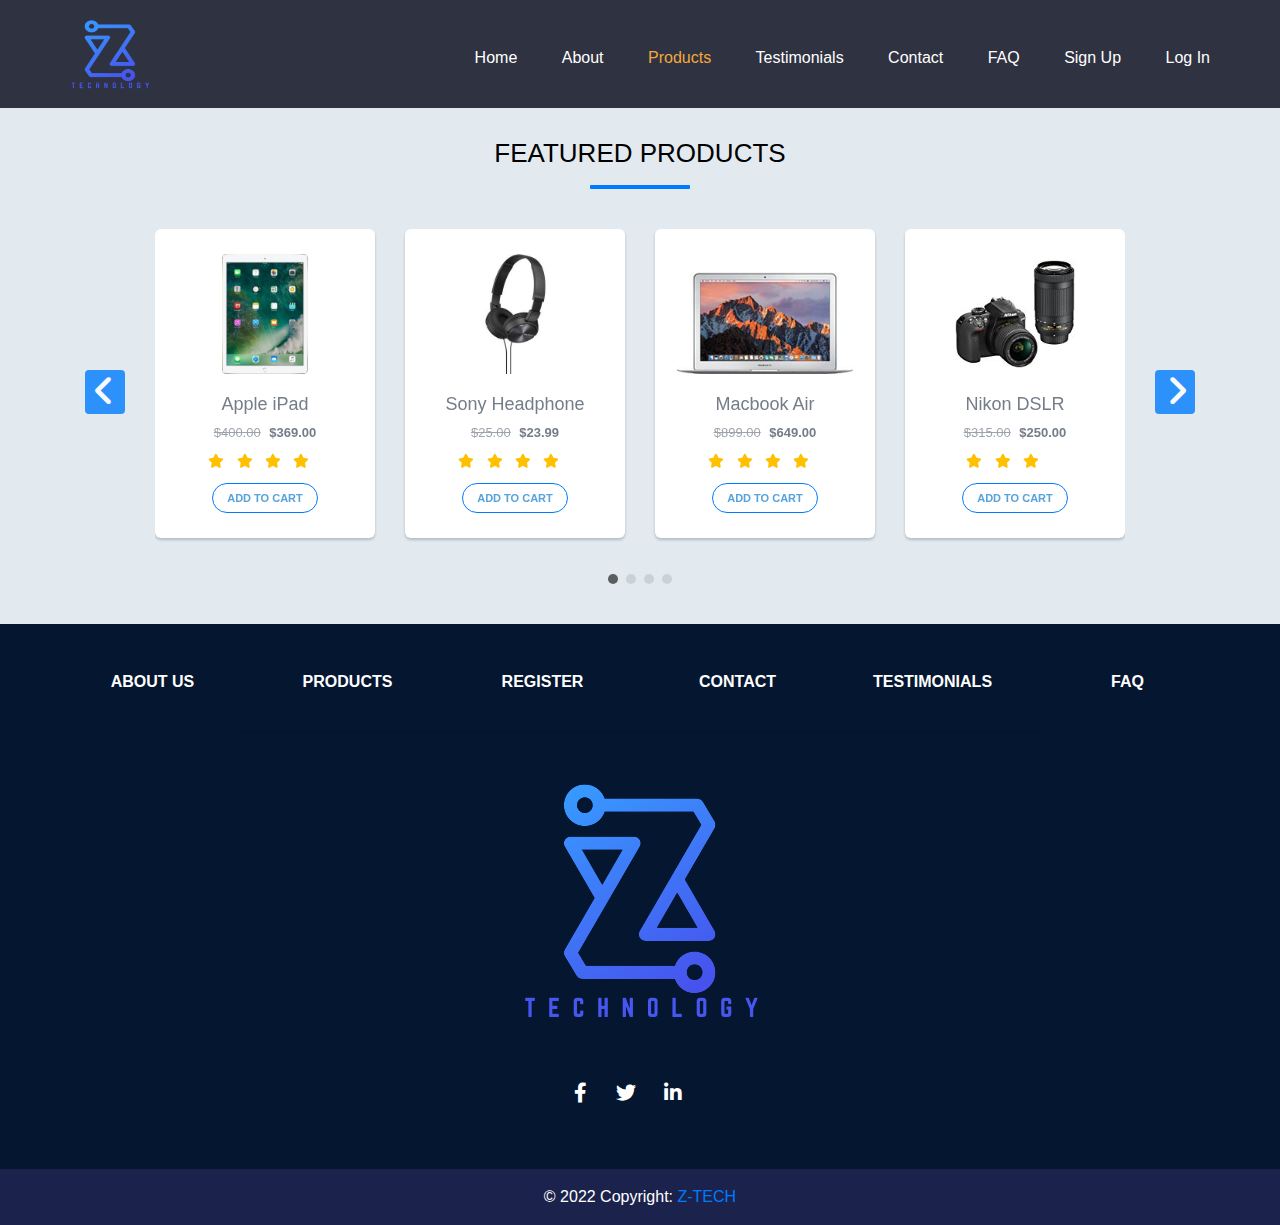
<file: products.html>
<!DOCTYPE html>
<html lang="en">

<head>
  <meta charset="utf-8">
  <meta name="viewport" content="width=device-width, initial-scale=1, shrink-to-fit=no">

  <link rel="shortcut icon" href="./imgs/favicon.ico" type="image/x-icon">

  <link rel="stylesheet" href="./css/bootstrap.min.css">
  <link rel="stylesheet" href="./css/all.min.css">
  <link rel="stylesheet" href="./css/footer.css">
  <link rel="stylesheet" href="./css/nav.css">
  <link rel="stylesheet" href="./css/FontAwesome/fontawesome.css" />
  <link rel="stylesheet" href="./css/FontAwesome/all.css" />
  <link rel="stylesheet" href="./css/webfonts/fa-regular-400.woff2" />
  <link rel="stylesheet" href="./css/products.css">
  <title>Z-TECH</title>


  <script>
    $(document).ready(function () {
      $(".wish-icon i").click(function () {
        $(this).toggleClass("fa-heart fa-heart-o");
      });
    });
  </script>
</head>



<body>
  <header class="header">
    <div class="container">
      <div class="row align-items-center justify-content-between">
        <div class="logo">
          <a href="index.html"><img src="./imgs/newlogo.png" style="width: 80px; height:70px;" alt=""></a>
        </div>
        <button type="button" class="nav-toggler">
          <span></span>
        </button>
        <nav class="nav mt-4">
          <ul>
            <li><a href="./index.html">home</a></li>
            <li><a href="./About.html">About</a></li>
            <li><a href="./products.html" class="active">Products</a></li>
            <li><a href="./TESTIMONIALS.html">testimonials</a></li>
            <li><a href="./contact_us.html">contact</a></li>
            <li><a href="./FAQ.html">FAQ</a></li>
            <li><a href="./Signup.html">Sign Up</a></li>
            <li><a href="./login.html">Log In</a></li>
          </ul>
        </nav>
      </div>
    </div>
  </header>





  <div class="container-xl">
    <div class="row">
      <div class="col-md-12">
        <h2>Featured <b>Products</b></h2>
        <div id="myCarousel" class="carousel slide" data-ride="carousel" data-interval="0">
          <!-- Carousel indicators -->
          <ol class="carousel-indicators">
            <li data-target="#myCarousel" data-slide-to="0" class="active"></li>
            <li data-target="#myCarousel" data-slide-to="1"></li>
            <li data-target="#myCarousel" data-slide-to="2"></li>
            <li data-target="#myCarousel" data-slide-to="3"></li>
          </ol>
          <!-- Wrapper for carousel items -->
          <div class="carousel-inner">
            <div class="item carousel-item active">
              <div class="row">
                <div class="col-sm-3">
                  <div class="thumb-wrapper">
                    <span class="wish-icon"><i class="fa fa-heart-o"></i></span>
                    <div class="img-box">
                      <img src="./imgs/ipad.jpg" class="img-fluid" alt="Ipad">
                    </div>
                    <div class="thumb-content">
                      <h4>Apple iPad</h4>
                      <p class="item-price"><del>$400.00</del> <b>$369.00</b></p>
                      <div class="star-rating">
                        <ul class="list-inline">
                          <li class="list-inline-item"><i class="fa fa-star"></i></li>
                          <li class="list-inline-item"><i class="fa fa-star"></i></li>
                          <li class="list-inline-item"><i class="fa fa-star"></i></li>
                          <li class="list-inline-item"><i class="fa fa-star"></i></li>
                          <li class="list-inline-item"><i class="fa fa-star-o"></i></li>
                        </ul>
                      </div>
                      <a href="#" class="btn btn-primary">Add to Cart</a>
                    </div>
                  </div>
                </div>
                <div class="col-sm-3">
                  <div class="thumb-wrapper">
                    <span class="wish-icon"><i class="fa fa-heart-o"></i></span>
                    <div class="img-box">
                      <img src="./imgs/headphone.jpg" class="img-fluid" alt="Headphone">
                    </div>
                    <div class="thumb-content">
                      <h4>Sony Headphone</h4>
                      <p class="item-price"><del>$25.00</del> <b>$23.99</b></p>
                      <div class="star-rating">
                        <ul class="list-inline">
                          <li class="list-inline-item"><i class="fa fa-star"></i></li>
                          <li class="list-inline-item"><i class="fa fa-star"></i></li>
                          <li class="list-inline-item"><i class="fa fa-star"></i></li>
                          <li class="list-inline-item"><i class="fa fa-star"></i></li>
                          <li class="list-inline-item"><i class="fa fa-star-o"></i></li>
                        </ul>
                      </div>
                      <a href="#" class="btn btn-primary">Add to Cart</a>
                    </div>
                  </div>
                </div>
                <div class="col-sm-3">
                  <div class="thumb-wrapper">
                    <span class="wish-icon"><i class="fa fa-heart-o"></i></span>
                    <div class="img-box">
                      <img src="./imgs/macbook-air.jpg" class="img-fluid" alt="Macbook">
                    </div>
                    <div class="thumb-content">
                      <h4>Macbook Air</h4>
                      <p class="item-price"><del>$899.00</del> <b>$649.00</b></p>
                      <div class="star-rating">
                        <ul class="list-inline">
                          <li class="list-inline-item"><i class="fa fa-star"></i></li>
                          <li class="list-inline-item"><i class="fa fa-star"></i></li>
                          <li class="list-inline-item"><i class="fa fa-star"></i></li>
                          <li class="list-inline-item"><i class="fa fa-star"></i></li>
                          <li class="list-inline-item"><i class="fa fa-star-half-o"></i></li>
                        </ul>
                      </div>
                      <a href="#" class="btn btn-primary">Add to Cart</a>
                    </div>
                  </div>
                </div>
                <div class="col-sm-3">
                  <div class="thumb-wrapper">
                    <span class="wish-icon"><i class="fa fa-heart-o"></i></span>
                    <div class="img-box">
                      <img src="./imgs/nikon.jpg" class="img-fluid" alt="Nikon">
                    </div>
                    <div class="thumb-content">
                      <h4>Nikon DSLR</h4>
                      <p class="item-price"><del>$315.00</del> <b>$250.00</b></p>
                      <div class="star-rating">
                        <ul class="list-inline">
                          <li class="list-inline-item"><i class="fa fa-star"></i></li>
                          <li class="list-inline-item"><i class="fa fa-star"></i></li>
                          <li class="list-inline-item"><i class="fa fa-star"></i></li>
                          <li class="list-inline-item"><i class="fa fa-star-o"></i></li>
                          <li class="list-inline-item"><i class="fa fa-star-o"></i></li>
                        </ul>
                      </div>
                      <a href="#" class="btn btn-primary">Add to Cart</a>
                    </div>
                  </div>
                </div>
              </div>
            </div>
            <div class="item carousel-item">
              <div class="row">
                <div class="col-sm-3">
                  <div class="thumb-wrapper">
                    <span class="wish-icon"><i class="fa fa-heart-o"></i></span>
                    <div class="img-box">
                      <img src="./imgs/play-station.jpg" class="img-fluid" alt="Play Station">
                    </div>
                    <div class="thumb-content">
                      <h4>Sony Play Station</h4>
                      <p class="item-price"><del>$289.00</del> <span>$269.00</span></p>
                      <div class="star-rating">
                        <ul class="list-inline">
                          <li class="list-inline-item"><i class="fa fa-star"></i></li>
                          <li class="list-inline-item"><i class="fa fa-star"></i></li>
                          <li class="list-inline-item"><i class="fa fa-star"></i></li>
                          <li class="list-inline-item"><i class="fa fa-star"></i></li>
                          <li class="list-inline-item"><i class="fa fa-star-o"></i></li>
                        </ul>
                      </div>
                      <a href="#" class="btn btn-primary">Add to Cart</a>
                    </div>
                  </div>
                </div>
                <div class="col-sm-3">
                  <div class="thumb-wrapper">
                    <span class="wish-icon"><i class="fa fa-heart-o"></i></span>
                    <div class="img-box">
                      <img src="./imgs/macbook-pro.jpg" class="img-fluid" alt="Macbook">
                    </div>
                    <div class="thumb-content">
                      <h4>Macbook Pro</h4>
                      <p class="item-price"><del>$1099.00</del> <span>$869.00</span></p>
                      <div class="star-rating">
                        <ul class="list-inline">
                          <li class="list-inline-item"><i class="fa fa-star"></i></li>
                          <li class="list-inline-item"><i class="fa fa-star"></i></li>
                          <li class="list-inline-item"><i class="fa fa-star"></i></li>
                          <li class="list-inline-item"><i class="fa fa-star"></i></li>
                          <li class="list-inline-item"><i class="fa fa-star-half-o"></i></li>
                        </ul>
                      </div>
                      <a href="#" class="btn btn-primary">Add to Cart</a>
                    </div>
                  </div>
                </div>
                <div class="col-sm-3">
                  <div class="thumb-wrapper">
                    <span class="wish-icon"><i class="fa fa-heart-o"></i></span>
                    <div class="img-box">
                      <img src="./imgs/speaker.jpg" class="img-fluid" alt="Speaker">
                    </div>
                    <div class="thumb-content">
                      <h4>Bose Speaker</h4>
                      <p class="item-price"><del>$109.00</del> <span>$99.00</span></p>
                      <div class="star-rating">
                        <ul class="list-inline">
                          <li class="list-inline-item"><i class="fa fa-star"></i></li>
                          <li class="list-inline-item"><i class="fa fa-star"></i></li>
                          <li class="list-inline-item"><i class="fa fa-star"></i></li>
                          <li class="list-inline-item"><i class="fa fa-star"></i></li>
                          <li class="list-inline-item"><i class="fa fa-star-o"></i></li>
                        </ul>
                      </div>
                      <a href="#" class="btn btn-primary">Add to Cart</a>
                    </div>
                  </div>
                </div>
                <div class="col-sm-3">
                  <div class="thumb-wrapper">
                    <span class="wish-icon"><i class="fa fa-heart-o"></i></span>
                    <div class="img-box">
                      <img src="./imgs/galaxy.jpg" class="img-fluid" alt="Galaxy">
                    </div>
                    <div class="thumb-content">
                      <h4>Samsung Galaxy S8</h4>
                      <p class="item-price"><del>$599.00</del> <span>$569.00</span></p>
                      <div class="star-rating">
                        <ul class="list-inline">
                          <li class="list-inline-item"><i class="fa fa-star"></i></li>
                          <li class="list-inline-item"><i class="fa fa-star"></i></li>
                          <li class="list-inline-item"><i class="fa fa-star"></i></li>
                          <li class="list-inline-item"><i class="fa fa-star"></i></li>
                          <li class="list-inline-item"><i class="fa fa-star-o"></i></li>
                        </ul>
                      </div>
                      <a href="#" class="btn btn-primary">Add to Cart</a>
                    </div>
                  </div>
                </div>
              </div>
            </div>
            <div class="item carousel-item">
              <div class="row">
                <div class="col-sm-3">
                  <div class="thumb-wrapper">
                    <span class="wish-icon"><i class="fa fa-heart-o"></i></span>
                    <div class="img-box">
                      <img src="./imgs/iphone.jpg" class="img-fluid" alt="iPhone">
                    </div>
                    <div class="thumb-content">
                      <h4>Apple iPhone</h4>
                      <p class="item-price"><del>$369.00</del> <span>$349.00</span></p>
                      <div class="star-rating">
                        <ul class="list-inline">
                          <li class="list-inline-item"><i class="fa fa-star"></i></li>
                          <li class="list-inline-item"><i class="fa fa-star"></i></li>
                          <li class="list-inline-item"><i class="fa fa-star"></i></li>
                          <li class="list-inline-item"><i class="fa fa-star"></i></li>
                          <li class="list-inline-item"><i class="fa fa-star-o"></i></li>
                        </ul>
                      </div>
                      <a href="#" class="btn btn-primary">Add to Cart</a>
                    </div>
                  </div>
                </div>
                <div class="col-sm-3">
                  <div class="thumb-wrapper">
                    <span class="wish-icon"><i class="fa fa-heart-o"></i></span>
                    <div class="img-box">
                      <img src="./imgs/canon.jpg" class="img-fluid" alt="Canon">
                    </div>
                    <div class="thumb-content">
                      <h4>Canon DSLR</h4>
                      <p class="item-price"><del>$315.00</del> <span>$250.00</span></p>
                      <div class="star-rating">
                        <ul class="list-inline">
                          <li class="list-inline-item"><i class="fa fa-star"></i></li>
                          <li class="list-inline-item"><i class="fa fa-star"></i></li>
                          <li class="list-inline-item"><i class="fa fa-star"></i></li>
                          <li class="list-inline-item"><i class="fa fa-star"></i></li>
                          <li class="list-inline-item"><i class="fa fa-star-o"></i></li>
                        </ul>
                      </div>
                      <a href="#" class="btn btn-primary">Add to Cart</a>
                    </div>
                  </div>
                </div>
                <div class="col-sm-3">
                  <div class="thumb-wrapper">
                    <span class="wish-icon"><i class="fa fa-heart-o"></i></span>
                    <div class="img-box">
                      <img src="./imgs/pixel.jpg" class="img-fluid" alt="Pixel">
                    </div>
                    <div class="thumb-content">
                      <h4>Google Pixel</h4>
                      <p class="item-price"><del>$450.00</del> <span>$418.00</span></p>
                      <div class="star-rating">
                        <ul class="list-inline">
                          <li class="list-inline-item"><i class="fa fa-star"></i></li>
                          <li class="list-inline-item"><i class="fa fa-star"></i></li>
                          <li class="list-inline-item"><i class="fa fa-star"></i></li>
                          <li class="list-inline-item"><i class="fa fa-star"></i></li>
                          <li class="list-inline-item"><i class="fa fa-star-half-o"></i></li>
                        </ul>
                      </div>
                      <a href="#" class="btn btn-primary">Add to Cart</a>
                    </div>
                  </div>
                </div>
                <div class="col-sm-3">
                  <div class="thumb-wrapper">
                    <span class="wish-icon"><i class="fa fa-heart-o"></i></span>
                    <div class="img-box">
                      <img src="./imgs/watch.jpg" class="img-fluid" alt="Watch">
                    </div>
                    <div class="thumb-content">
                      <h4>Apple Watch</h4>
                      <p class="item-price"><del>$350.00</del> <span>$330.00</span></p>
                      <div class="star-rating">
                        <ul class="list-inline">
                          <li class="list-inline-item"><i class="fa fa-star"></i></li>
                          <li class="list-inline-item"><i class="fa fa-star"></i></li>
                          <li class="list-inline-item"><i class="fa fa-star"></i></li>
                          <li class="list-inline-item"><i class="fa fa-star"></i></li>
                          <li class="list-inline-item"><i class="fa fa-star-o"></i></li>
                        </ul>
                      </div>
                      <a href="#" class="btn btn-primary">Add to Cart</a>
                    </div>
                  </div>
                </div>
              </div>
            </div>
            <div class="item carousel-item">
              <div class="row">
                <div class="col-sm-3">
                  <div class="thumb-wrapper">
                    <span class="wish-icon"><i class="fa fa-heart-o"></i></span>
                    <div class="img-box">
                      <img src="./imgs/play-station.jpg" class="img-fluid" alt="Play Station">
                    </div>
                    <div class="thumb-content">
                      <h4>Sony Play Station</h4>
                      <p class="item-price"><del>$289.00</del> <span>$269.00</span></p>
                      <div class="star-rating">
                        <ul class="list-inline">
                          <li class="list-inline-item"><i class="fa fa-star"></i></li>
                          <li class="list-inline-item"><i class="fa fa-star"></i></li>
                          <li class="list-inline-item"><i class="fa fa-star"></i></li>
                          <li class="list-inline-item"><i class="fa fa-star"></i></li>
                          <li class="list-inline-item"><i class="fa fa-star-o"></i></li>
                        </ul>
                      </div>
                      <a href="#" class="btn btn-primary">Add to Cart</a>
                    </div>
                  </div>
                </div>
                <div class="col-sm-3">
                  <div class="thumb-wrapper">
                    <span class="wish-icon"><i class="fa fa-heart-o"></i></span>
                    <div class="img-box">
                      <img src="./imgs/macbook-pro.jpg" class="img-fluid" alt="Macbook">
                    </div>
                    <div class="thumb-content">
                      <h4>Macbook Pro</h4>
                      <p class="item-price"><del>$1099.00</del> <span>$869.00</span></p>
                      <div class="star-rating">
                        <ul class="list-inline">
                          <li class="list-inline-item"><i class="fa fa-star"></i></li>
                          <li class="list-inline-item"><i class="fa fa-star"></i></li>
                          <li class="list-inline-item"><i class="fa fa-star"></i></li>
                          <li class="list-inline-item"><i class="fa fa-star"></i></li>
                          <li class="list-inline-item"><i class="fa fa-star-half-o"></i></li>
                        </ul>
                      </div>
                      <a href="#" class="btn btn-primary">Add to Cart</a>
                    </div>
                  </div>
                </div>
                <div class="col-sm-3">
                  <div class="thumb-wrapper">
                    <span class="wish-icon"><i class="fa fa-heart-o"></i></span>
                    <div class="img-box">
                      <img src="./imgs/speaker.jpg" class="img-fluid" alt="Speaker">
                    </div>
                    <div class="thumb-content">
                      <h4>Bose Speaker</h4>
                      <p class="item-price"><del>$109.00</del> <span>$99.00</span></p>
                      <div class="star-rating">
                        <ul class="list-inline">
                          <li class="list-inline-item"><i class="fa fa-star"></i></li>
                          <li class="list-inline-item"><i class="fa fa-star"></i></li>
                          <li class="list-inline-item"><i class="fa fa-star"></i></li>
                          <li class="list-inline-item"><i class="fa fa-star"></i></li>
                          <li class="list-inline-item"><i class="fa fa-star-o"></i></li>
                        </ul>
                      </div>
                      <a href="#" class="btn btn-primary">Add to Cart</a>
                    </div>
                  </div>
                </div>
                <div class="col-sm-3">
                  <div class="thumb-wrapper">
                    <span class="wish-icon"><i class="fa fa-heart-o"></i></span>
                    <div class="img-box">
                      <img src="./imgs/galaxy.jpg" class="img-fluid" alt="Galaxy">
                    </div>
                    <div class="thumb-content">
                      <h4>Samsung Galaxy S8</h4>
                      <p class="item-price"><del>$599.00</del> <span>$569.00</span></p>
                      <div class="star-rating">
                        <ul class="list-inline">
                          <li class="list-inline-item"><i class="fa fa-star"></i></li>
                          <li class="list-inline-item"><i class="fa fa-star"></i></li>
                          <li class="list-inline-item"><i class="fa fa-star"></i></li>
                          <li class="list-inline-item"><i class="fa fa-star"></i></li>
                          <li class="list-inline-item"><i class="fa fa-star-o"></i></li>
                        </ul>
                      </div>
                      <a href="#" class="btn btn-primary">Add to Cart</a>
                    </div>
                  </div>
                </div>
              </div>
            </div>
          </div>
          <!-- Carousel controls -->
          <a class="carousel-control-prev" href="#myCarousel" data-slide="prev">
            <i class="fa fa-angle-left"></i>
          </a>
          <a class="carousel-control-next" href="#myCarousel" data-slide="next">
            <i class="fa fa-angle-right"></i>
          </a>
        </div>
      </div>
    </div>
  </div>


  <section class="section-no-border ">
    <!-- Footer -->
    <footer class="page-footer font-small indigo" style="padding-left: 0px;">

      <!-- Footer Links -->
      <div class="container">

        <!-- Grid row-->
        <div class="row text-center d-flex justify-content-center pt-5 mb-3">

          <!-- Grid column -->
          <div class="col-md-2 mb-3">
            <h6 class="text-uppercase font-weight-bold">
              <a href="./About.html" style="color: white;">About us</a>
            </h6>
          </div>
          <!-- Grid column -->

          <!-- Grid column -->
          <div class=" col-md-2 mb-3">
            <h6 class="text-uppercase font-weight-bold">
              <a href="./products.html" style="color: white;">Products</a>
            </h6>
          </div>
          <!-- Grid column -->

          <!-- Grid column -->
          <div class="col-md-2 mb-3">
            <h6 class="text-uppercase font-weight-bold">
              <a href="./Signup.html" style="color: white;">Register</a>
            </h6>
          </div>
          <!-- Grid column -->

          <!-- Grid column -->
          <!-- <div class="col-md-2 mb-3">
                        <h6 class="text-uppercase font-weight-bold">
                            <a href="#!" style="color: white;">Help</a>
                        </h6>
                    </div> -->
          <!-- Grid column -->

          <!-- Grid column -->
          <div class="col-md-2 mb-3">
            <h6 class="text-uppercase font-weight-bold">
              <a href="./contact_us.html" style="color: white;">Contact</a>
            </h6>
          </div>
          <div class="col-md-2 mb-3">
            <h6 class="text-uppercase font-weight-bold">
              <a href="./TESTIMONIALS.html" style="color: white;">Testimonials</a>
            </h6>
          </div>
          <div class="col-md-2 mb-3">
            <h6 class="text-uppercase font-weight-bold">
              <a href="./FAQ.html" style="color: white;">FAQ</a>
            </h6>
          </div>
          <!-- Grid column -->

        </div>
        <!-- Grid row-->
        <hr class="rgba-white-light" style="margin: 0 15%; color: yellow;">

        <!-- Grid row-->
        <div class="row d-flex text-center justify-content-center mb-md-0 mb-4">

          <!-- Grid column -->
          <div class="col-md-8 col-12 mt-5">
            <a href="./index.html"><img src="imgs/newlogo.png"></a>
          </div>
          <!-- Grid column -->

        </div>
        <!-- Grid row-->
        <hr class="clearfix d-md-none rgba-white-light" style="margin: 10% 15% 5%; color: #e5f0fd;">

        <!-- Grid row-->
        <div class="row pb-3">

          <!-- Grid column -->
          <div class="col-md-12" id="col-md-12">

            <div class="mb-5 flex-center">


              <!-- Facebook -->
              <a class="fb-ic align-middle" href="#">
                <i class="fab fa-facebook-f fa-lg white-text mr-4"> </i>
              </a>
              <!-- Twitter -->
              <a class="tw-ic align-middle" href="#">
                <i class="fab fa-twitter fa-lg white-text mr-4"> </i>
              </a>

              <!--Linkedin -->
              <a class="li-ic align-middle" href="#">
                <i class="fab fa-linkedin-in fa-lg white-text mr-4"> </i>
              </a>

            </div>

          </div>
          <!-- Grid column -->

        </div>
        <!-- Grid row-->

      </div>
      <!-- Footer Links -->

      <!-- Copyright -->
      <div class="footer-copyright text-center py-3" style="background-color: #1b224b;">
        © 2022 Copyright:
        <a href="./index.html">Z-TECH</a>
      </div>
      <!-- Copyright -->

    </footer>
    <!-- Footer -->
  </section>
  </div>
  <script src="./js/jquery.slim.min.js"></script>
  <script src="./js/popper.min.js"></script>
  <script src="./js/bootstrap.min.js"></script>
  <script src="./js/nav.js"></script>
</body>

</html>
</file>
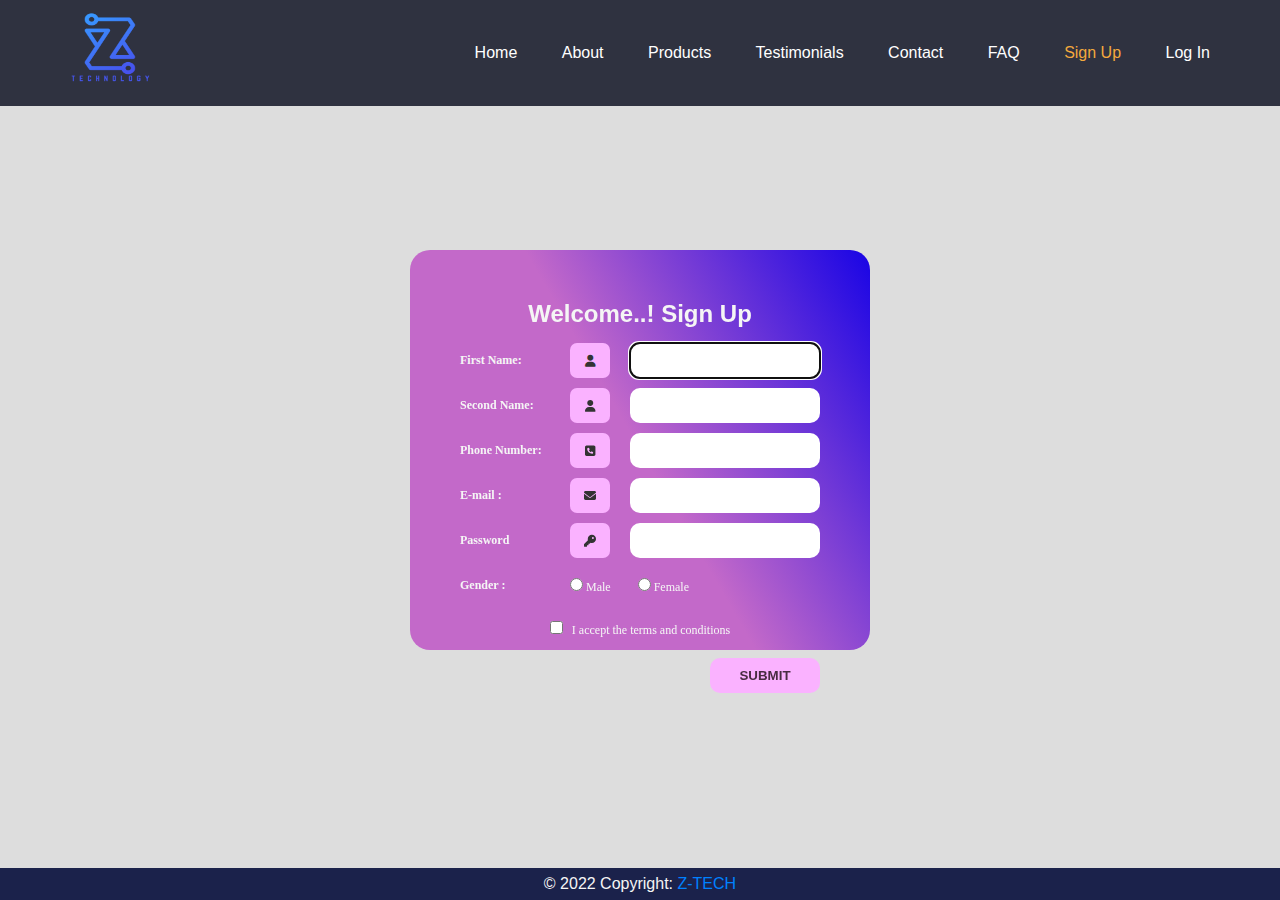
<file: Signup.html>
<!DOCTYPE html>
<html lang="en">

<head>
  <meta charset="utf-8">
  <meta name="viewport" content="width=device-width, initial-scale=1, shrink-to-fit=no">
  <title>Z-TECH</title>
  <link rel="stylesheet" href="./css/nav.css">
  <link rel="stylesheet" href="./css/FontAwesome/fontawesome.css" />
  <link rel="stylesheet" href="./css/FontAwesome/all.css" />
  <link rel="stylesheet" href="./css/webfonts/fa-regular-400.woff2" />
  <link rel="stylesheet" href="./css/Signup.css">
  <link rel="shortcut icon" href="./imgs/favicon.ico" type="image/x-icon">


  <script>
        $(document).ready(function () {
            $(".wish-icon i").click(function () {
                $(this).toggleClass("fa-heart fa-heart-o");
            });
        });
    </script>
</head>
<body>
  <header class="header">
    <div class="container">
      <div class="row align-items-center justify-content-between">
        <div class="logo">
          <a href="index.html"><img src="./imgs/newlogo.png" style="width: 80px; height:70px;" alt=""></a>
        </div>
        <button type="button" class="nav-toggler">
          <span></span>
        </button>
        <nav class="nav mt-4">
          <ul>
            <li><a href="./index.html">home</a></li>
            <li><a href="./About.html">About</a></li>
            <li><a href="./products.html">Products</a></li>
            <li><a href="./TESTIMONIALS.html">testimonials</a></li>
            <li><a href="./contact_us.html">contact</a></li>
            <li><a href="./FAQ.html">FAQ</a></li>
            <li><a href="./Signup.html" class="active">Sign Up</a></li>
            <li><a href="./login.html">Log In</a></li>
          </ul>
        </nav>
      </div>
    </div>
  </header>
  
  <!-- Body of Form starts -->
  <div class="containerr">
    <h2 class="sign">Welcome..! Sign Up</h2>
    <form method="post" autocomplete="off">
      <!--First name-->
      <div class="box">
        <label for="firstName" class="fl fontLabel"> First Name: </label>
        <div class="new iconBox">
          <i class="fa fa-user" aria-hidden="true"></i>
        </div>
        <div class="fr">
          <input type="text" name="firstName" class="textBox" autofocus="on" required />
        </div>
        <div class="clr"></div>
      </div>
      <!--First name-->

      <!--Second name-->
      <div class="box">
        <label for="secondName" class="fl fontLabel"> Second Name: </label>
        <div class="fl iconBox">
          <i class="fa fa-user" aria-hidden="true"></i>
        </div>
        <div class="fr">
          <input type="text" required name="secondName" class="textBox" />
        </div>
        <div class="clr"></div>
      </div>
      <!--Second name-->

      <!---Phone No.------>
      <div class="box">
        <label for="phone" class="fl fontLabel"> Phone Number: </label>
        <div class="fl iconBox">
          <i class="fa fa-phone-square" aria-hidden="true"></i>
        </div>
        <div class="fr">
          <input type="text" required name="phoneNo" maxlength="10" class="textBox" />
        </div>
        <div class="clr"></div>
      </div>
      <!---Phone No.---->

      <!---Email ID---->
      <div class="box">
        <label for="email" class="fl fontLabel"> E-mail : </label>
        <div class="fl iconBox">
          <i class="fa fa-envelope" aria-hidden="true"></i>
        </div>
        <div class="fr">
          <input type="email" required name="email" class="textBox" />
        </div>
        <div class="clr"></div>
      </div>
      <!--Email ID----->

      <!---Password------>
      <div class="box">
        <label for="password" class="fl fontLabel"> Password </label>
        <div class="fl iconBox">
          <i class="fa fa-key" aria-hidden="true"></i>
        </div>
        <div class="fr">
          <input type="Password" required name="password" class="textBox" />
        </div>
        <div class="clr"></div>
      </div>
      <!---Password---->

      <!---Gender----->
      <div class="box radio">
        <label for="gender" class="fl fontLabel"> Gender :</label>
        <input type="radio" name="gender" id="male">
        <label for="male">Male </label>
        &nbsp; &nbsp; &nbsp; &nbsp;
        <input type="radio" name="gender" id="female">
        <label for="female">Female </label>
      </div>
      <!---Gender--->

      <!--Terms and Conditions------>
      <div class="box terms">
        <input type="checkbox" name="Terms" id="check" required /> &nbsp;
        <label for="check">I accept the terms and conditions</label>
      </div>
      <!--Terms and Conditions------>

      <!---Submit Button------>
      <div class="box" style="background: transparent">
        <input type="Submit" name="Submit" class="submit" value="SUBMIT" />
      </div>
      <!---Submit Button----->
    </form>
  </div>
  <!--Body of Form ends--->
  
  <!-- Copyright -->
  <div class="py-3" style="background-color: #1b224b; bottom: 0; position: absolute; width: 100%; color: whitesmoke; text-align: center; padding: 7px;">
    © 2022 Copyright:
    <a href="./index.html" style="color:rgb(0, 129, 255) ;">Z-TECH</a>
</div>
<!-- Copyright -->


  
  
  <script src="./js/jquery.slim.min.js"></script>
  <script src="./js/popper.min.js"></script>
  <script src="./js/bootstrap.min.js"></script>
  <script src="./js/nav.js"></script>

</body>

</html>
</file>
<file: css/footer.css>
.pb-3,
.py-3 {
    padding-bottom: 1rem !important;
}

article,
aside,
figcaption,
figure,
footer,
nav,
hgroup,
main,
section {
    display: block;
}

#col-md-12.col-md-12 {
    padding-top: 60px;
    display: flex;
    justify-content: center;
    align-items: center;
}

*,
*::before,
*::after {
    box-sizing: border-box;
}

user agent stylesheet section {
    display: block;
}

body {
    font-family: "Roboto", sans-serif;
    font-weight: 300;
}

body {
    margin: 0;
    font-family: -apple-system, BlinkMacSystemFont, "Segoe UI", Roboto, "Helvetica Neue", Arial, "Noto Sans", "Liberation Sans", sans-serif, "Apple Color Emoji", "Segoe UI Emoji", "Segoe UI Symbol", "Noto Color Emoji";
    font-size: 1rem;
    font-weight: 400;
    line-height: 1.5;
    color: white;
    text-align: left;
    background-color: #fff;
    
}

:root {
    --blue: #007bff;
    --indigo: #6610f2;
    --purple: #6f42c1;
    --pink: #e83e8c;
    --red: #dc3545;
    --orange: #fd7e14;
    --yellow: #ffc107;
    --green: #28a745;
    --teal: #20c997;
    --cyan: #17a2b8;
    --white: #fff;
    --gray: #6c757d;
    --gray-dark: #343a40;
    --primary: #007bff;
    --secondary: #6c757d;
    --success: #28a745;
    --info: #17a2b8;
    --warning: #ffc107;
    --danger: #dc3545;
    --light: #f8f9fa;
    --dark: #343a40;
    --breakpoint-xs: 0;
    --breakpoint-sm: 576px;
    --breakpoint-md: 768px;
    --breakpoint-lg: 992px;
    --breakpoint-xl: 1200px;
    --font-family-sans-serif: -apple-system, BlinkMacSystemFont, "Segoe UI", Roboto, "Helvetica Neue", Arial, "Noto Sans", "Liberation Sans", sans-serif, "Apple Color Emoji", "Segoe UI Emoji", "Segoe UI Symbol", "Noto Color Emoji";
    --font-family-monospace: SFMono-Regular, Menlo, Monaco, Consolas, "Liberation Mono", "Courier New", monospace;
}

html {
    font-family: sans-serif;
    line-height: 1.15;
    -webkit-text-size-adjust: 100%;
    -webkit-tap-highlight-color: rgba(0, 0, 0, 0);
}

*,
*::before,
*::after {
    box-sizing: border-box;
}

*,
*::before,
*::after {
    box-sizing: border-box;
}

i {
    display: grid;
    justify-content: center;
    align-items: center;
    color: white;
}

footer {
    background-color: #041630;
    bottom: 0;
    margin-top: 20px;
}
</file>
<file: css/nav.css>
:root{
    --color-1: #2f3240;
}
body{
	font-family: sans-serif;
	background-color: #e8eef3;
}
*{
	box-sizing: border-box;
	margin:0;
	padding:0;
}
ul{
	list-style: none;
}
a{
	text-decoration: none;
}
.container{
	max-width: 1170px;
	margin:auto;
}
.row{
	display: flex;
	flex-wrap: wrap;
}
.align-items-center{
	align-items: center;
}
.justify-content-between{
	justify-content: space-between;
}
/*header*/
.header{
	background-color: var(--color-1);
	padding: 12px 0;
	line-height: 1.5;
}

.header .logo,
.header .nav{
	padding:0 15px;
}
.header .logo a{
	font-size: 30px;
	color: #ffffff;
	text-transform: capitalize;
}
.header .nav ul li{
	display: inline-block;
	margin-left: 40px;
}
.header .nav ul li a{
	display: block;
	font-size: 16px;
	text-transform: capitalize;
	color: #ffffff;
	padding: 10px 0;
	transition: all 0.5s ease;
}
.header .nav ul li a.active,
.header .nav ul li a:hover{
	color: #f3a93d;
}
.nav-toggler{
	height: 34px;
	width: 44px;
	background-color: #ffffff;
	border-radius: 4px;
	cursor: pointer;
	border:none;
	display: none;
	margin-right: 15px;
}
.nav-toggler:focus{
	outline: none;
	box-shadow: 0 0 15px rgba(255,255,255,0.5);
}
.nav-toggler span{
    height: 2px;
    width: 20px;
    background-color: var(--color-1);
    display: block;
    margin:auto;
    position: relative;
    transition: all 0.3s ease;
}
.nav-toggler.active span{
	background-color: transparent;
}
.nav-toggler span::before,
.nav-toggler span::after{
	content: '';
	position: absolute;
	left:0;
	top:0;
	width: 100%;
	height: 100%;
	background-color: var(--color-1);
	transition: all 0.3s ease;
}
.nav-toggler span::before{
	transform: translateY(-6px);
}
.nav-toggler.active span::before{
	transform: rotate(45deg);
}
.nav-toggler span::after{
	transform: translateY(6px);
}
.nav-toggler.active span::after{
	transform: rotate(135deg);
}
@media(max-width:991px){
   .nav-toggler{
   	display: block;
   }
   .header .nav{
   	width: 100%;
   	padding:0;
   	max-height: 0px;
   	overflow: hidden;
   	visibility: hidden;
   	transition: all 0.5s ease;
   }
   .header .nav.open{
   	visibility: visible;
   }
   .header .nav ul{
   	padding:12px 15px 0;
   	margin-top: 12px;
   	border-top:1px solid rgba(255,255,255,0.2);
   }
   .header .nav ul li{
   	display: block;
   	margin:0;
   }
}
</file>
<file: css/products.css>
body {
    background: #e2eaef;
    font-family: 'Work Sans', sans-serif;
}

h2 {
    color: #000;
    font-size: 26px;
    font-weight: 300;
    text-align: center;
    text-transform: uppercase;
    position: relative;
    margin: 30px 0 60px;
    
}

h2::after {
    content: "";
    width: 100px;
    position: absolute;
    margin: 0 auto;
    height: 4px;
    border-radius: 1px;
    background: #007BFF;
    left: 0;
    right: 0;
    bottom: -20px;
}

.carousel {
    margin: 50px auto;
    padding: 0 70px;
}

.carousel .item {
    color: #747d89;
    min-height: 325px;
    text-align: center;
    overflow: hidden;
}

.carousel .thumb-wrapper {
    padding: 25px 15px;
    background: #fff;
    border-radius: 6px;
    text-align: center;
    position: relative;
    box-shadow: 0 2px 3px rgba(0, 0, 0, 0.2);
}

.carousel .item .img-box {
    height: 120px;
    margin-bottom: 20px;
    width: 100%;
    position: relative;
}

.carousel .item img {
    max-width: 100%;
    max-height: 100%;
    display: inline-block;
    position: absolute;
    bottom: 0;
    margin: 0 auto;
    left: 0;
    right: 0;
}

.carousel .item h4 {
    font-size: 18px;
}

.carousel .item h4,
.carousel .item p,
.carousel .item ul {
    margin-bottom: 5px;
}

.carousel .thumb-content .btn {
    color: #58a3da;
    font-size: 11px;
    text-transform: uppercase;
    font-weight: bold;
    background: none;
    border: 1px solid 007BFF;
    padding: 6px 14px;
    margin-top: 5px;
    line-height: 16px;
    border-radius: 20px;
}

.carousel .thumb-content .btn:hover,
.carousel .thumb-content .btn:focus {
    color: #fff;
    background: #041630;
    box-shadow: none;
}

.carousel .thumb-content .btn i {
    font-size: 14px;
    font-weight: bold;
    margin-left: 5px;
}

.carousel .item-price {
    font-size: 13px;
    padding: 2px 0;
}

.carousel .item-price del {
    opacity: 0.7;
    margin-right: 5px;
}

.carousel-control-prev,
.carousel-control-next {
    height: 44px;
    width: 40px;
    background: #007BFF;
    margin: auto 0;
    border-radius: 4px;
    opacity: 0.8;
}

.carousel-control-prev:hover,
.carousel-control-next:hover {
    background: #041630;
    opacity: 1;
}

.carousel-control-prev i,
.carousel-control-next i {
    font-size: 36px;
    position: absolute;
    top: 50%;
    display: inline-block;
    margin: -19px 0 0 0;
    z-index: 5;
    left: 0;
    right: 0;
    color: #fff;
    text-shadow: none;
    font-weight: bold;
}

.carousel-control-prev i {
    margin-left: -2px;
}

.carousel-control-next i {
    margin-right: -4px;
}

.carousel-indicators {
    bottom: -50px;
}

.carousel-indicators li,
.carousel-indicators li.active {
    width: 10px;
    height: 10px;
    margin: 4px;
    border-radius: 50%;
    border: none;
}

.carousel-indicators li {
    background: rgba(0, 0, 0, 0.2);
}

.carousel-indicators li.active {
    background: rgba(0, 0, 0, 0.6);
}

.carousel .wish-icon {
    position: absolute;
    right: 10px;
    top: 10px;
    z-index: 99;
    cursor: pointer;
    font-size: 16px;
    color: #abb0b8;
}

.carousel .wish-icon .fa-heart {
    color: #ff6161;
}

.star-rating li {
    padding: 0;
}

.star-rating i {
    font-size: 14px;
    color: #ffc000;
}
</file>
<file: css/home.css>
.container {
  max-width: 960px;
}

/*
 * Custom translucent site header
 */

.site-header {
  background-color: rgba(0, 0, 0, .85);
  -webkit-backdrop-filter: saturate(180%) blur(20px);
  backdrop-filter: saturate(180%) blur(20px);
}
.site-header a {
  color: #999;
  transition: ease-in-out color .15s;
}
.site-header a:hover {
  color: #fff;
  text-decoration: none;
}

.product-device {
  position: absolute;
  right: 10%;
  bottom: -30%;
  width: 300px;
  height: 540px;
  background-color: #333;
  border-radius: 21px;
  -webkit-transform: rotate(30deg);
  transform: rotate(30deg);
}

.product-device::before {
  position: absolute;
  top: 10%;
  right: 10px;
  bottom: 10%;
  left: 10px;
  content: "";
  background-color: rgba(255, 255, 255, .1);
  border-radius: 5px;
}

.product-device-2 {
  top: -25%;
  right: auto;
  bottom: 0;
  left: 5%;
  background-color: #e5e5e5;
}


.flex-equal > * {
  -ms-flex: 1;
  flex: 1;
}
@media (min-width: 768px) {
  .flex-md-equal > * {
    -ms-flex: 1;
    flex: 1;
  }
}

.overflow-hidden {
  overflow: hidden; 
  }
</file>
<file: css/About.css>
@import url("https://fonts.googleapis.com/css2?family=Playfair+Display:wght@400;500;600;700&display=swap");

* {
    box-sizing: border-box;
    padding: 0;
    margin: 0;
}

body {
    font-family: 'Work Sans', sans-serif;
    /* display: grid; */
    background-color: #eee;
    /* background-image: linear-gradient(43deg,
            #4158d0 0%,
            #c850c0 46%,
            #ffcc70 100%); */
    /* background-image: linear-gradient(135deg, #FAB2FF 10%, #1904E5 100%); */
    align-content: center;
    min-height: 100vh;
}

section {
    display: grid;
    grid-template-columns: 1fr 1fr;
    min-height: 70vh;
    width: 75vw;
    margin: 0 auto;
    box-shadow: 0 4px 8px 0 rgba(0, 0, 0, 0.2), 0 6px 20px 0 rgba(0, 0, 0, 0.19);
    border-radius: 12px;
}

.image {
    background-color: #12192c;
    display: flex;
    border-radius: 12px 0 0 12px;
    margin-top: 10px;
    padding-bottom: 70px;

}

.image img {
    height: 50vh;
    margin: 50px auto;
}
.about {
    padding-top: 11px;
}
.content {
    background-color: #12192c;
    display: flex;
    justify-content: center;
    flex-direction: column;
    align-items: center;
    border-radius: 0 12px 12px 0;
    color: #fff;
    margin-top: 10px;

}

.content h2 {
    text-transform: uppercase;
    font-size: 36px;
    letter-spacing: 6px;
    opacity: 0.9;
}

.content span {
    height: 0.5px;
    width: 80px;
    background: #777;
    margin: 30px 0;
}

.content p {
    padding-bottom: 15px;
    font-weight: 300;
    opacity: 0.7;
    width: 60%;
    text-align: center;
    margin: 0 auto;
    line-height: 1.7;
    color: #ffffff;
}

.links {
    margin: 15px 0;
}

.links li {
    border: 2px solid #4158d0;
    list-style: none;
    border-radius: 5px;
    padding: 10px 15px;
    width: 160px;
    text-align: center;
}

.links li a {
    text-transform: uppercase;
    color: #fff;
    text-decoration: none;
}

.links li:hover {
    border-color: #c850c0;
}

.vertical-line {
    height: 30px;
    width: 3px;
    background: #c850c0;
    margin: 0 auto;
}

/* .icons {
    display: flex;
    padding: 15px 0;
}

.icons li {
    display: block;
    padding: 5px;
    margin: 5px;
}

.icons li i {
    font-size: 26px;
    opacity: 0.8;
}

.icons li i:hover {
    color: #c850c0;
    cursor: pointer;
} */

/*****************/

@media (max-width: 900px) {
    section {
        grid-template-columns: 1fr;
        width: 100%;
        border-radius: none;
    }

    .image {
        height: 100vh;
        border-radius: none;
    }

    .content {
        height: 100vh;
        border-radius: none;
    }

    .content h2 {
        font-size: 20px;
        margin-top: 50px;
    }

    .content span {
        margin: 20px 0;
    }

    .content p {
        font-size: 14px;
    }

    .links li a {
        font-size: 14px;
    }

    .links {
        margin: 5px 0;
    }

    .links li {
        padding: 6px 10px;
    }

    .icons li i {
        font-size: 15px;
    }
}

.credit {
    text-align: center;
    color: #000;
    font-family: "Trebuchet MS", "Lucida Sans Unicode", "Lucida Grande",
        "Lucida Sans", Arial, sans-serif;
}

.credit a {
    text-decoration: none;
    color: #000;
    font-weight: bold;
}
</file>
<file: css/FAQ.css>
body{
  font-family: 'Work Sans', sans-serif;
  /* background-image: linear-gradient(135deg, #FAB2FF 40%, #a02ff0 100%); */
  background-color: #ddd;
  background-size: cover;
  background-repeat: no-repeat;
  background-attachment: fixed;
  font-family: Arial, Helvetica, sans-serif;
}
.faq-heading {
  border-bottom: #777;
  padding: 20px 60px;
  color: black;
  font-weight: bold;
  font-family: Arial, Helvetica, sans-serif;
}
.faq-container{
  display: flex;
  justify-content: center;
  flex-direction: column;
  font-family: Arial, Helvetica, sans-serif;
}
.hr-line{
  width: 60%;
  margin: auto;
}

/* Style the buttons that are used to open and close the faq-page body */
.faq-page {
  background-color: transparent;
  color: #444;
  cursor: pointer;
  padding: 30px 20px;
  width: 60%;
  border: none;
  outline: none;
  transition: 0.4s;
  margin: auto;
  font-size: 20px;

}
.faq-body{
  margin: auto;
  text-align: center;
  width: 50%; 
  padding: auto;
}


/* Add a background color to the button if it is clicked on (add the .active class with JS), and when you move the mouse over it (hover) */

.faq-page:hover {
  background-color: #F9F9F9;
  border-radius: 10px;
}

/* Style the faq-page panel. Note: hidden by default */
.faq-body {
  padding: 0 18px;
  display: none;
  overflow: hidden;
  color: #7585ed;
  font-weight: bold;
}

.faq-page:after {
  content: '\02795';
  font-size: 13px;
  color: #777;
  float: right;
  margin-left: 5px;
}

.active:after {
  content: "\2796";
}
</file>
<file: css/login.css>
body {
  background-image: linear-gradient(135deg, #FAB2FF 10%, #1904E5 100%);
  background-size: cover;
  background-repeat: no-repeat;
  background-attachment: fixed;
  font-family: "Open Sans", sans-serif;
  color: #333333;
}
a {
  text-decoration: none;
}
.box-form {
  margin: 0 auto;
  width: 80%;
  background: #FFFFFF;
  border-radius: 10px;
  overflow: hidden;
  display: flex;
  flex: 1 1 100%;
  align-items: stretch;
  justify-content: space-between;
  box-shadow: 0 0 20px 6px #090b6f85;
}
.box-form div {
  height: auto;
}
.box-form .left {
  color: #FFFFFF;
  background-size: cover;
  background-repeat: no-repeat;
  background-image: url("../imgs/resha.jpg");
  overflow: hidden;
}
.box-form .left .overlay {
  padding: 30px;
  width: 100%;
  height: 100%;
  background: #5961f9ad;
  overflow: hidden;
  box-sizing: border-box;
}
.box-form .left .overlay h1 {
  font-size: 10vmax;
  line-height: 1;
  font-weight: 900;
  margin-top: 40px;
  margin-bottom: 20px;
}
.box-form .left .overlay span p {
  margin-top: 30px;
  font-weight: 900;
}
.box-form .left .overlay span a {
  background: #3b5998;
  color: #FFFFFF;
  margin-top: 10px;
  padding: 14px 50px;
  border-radius: 100px;
  display: inline-block;
  box-shadow: 0 3px 6px 1px #042d4657;
}
.box-form .left .overlay span a:last-child {
  background: #1dcaff;
  margin-left: 30px;
}
.box-form .right {
  padding: 40px;
  overflow: hidden;
  margin-top: 50px;
}
.box-form .right h5 {
  font-size: 6vmax;
  line-height: 0;
  text-align: center;
  padding-bottom: 60px;
  padding-top: 10px;
}
.box-form .right p {
  font-size: 14px;
  color: #B0B3B9;
  padding-top: 80px;
}
.box-form .right .inputs {
  overflow: hidden;
  padding-top: 50px;
}
.box-form .right input {
  width: 100%;
  padding: 10px;
  margin-top: 25px;
  font-size: 16px;
  border: none;
  outline: none;
  border-bottom: 2px solid #B0B3B9;
}
.box-form .right .remember-me--forget-password {
  display: flex;
  justify-content: space-between;
  align-items: center;
  padding-top: -10px;
}
.box-form .right .remember-me--forget-password input {
  margin: 0;
  margin-right: 7px;
  width: auto;
}

label {
  display: block;
  position: relative;
  margin-left: 30px;
  padding-top: 80px;
}

label::before {
  content: ' \f00c';
  position: absolute;
  font-family: FontAwesome;
  background: transparent;
  border: 3px solid rgba(0, 0, 0, 0.101);
  border-radius: 4px;
  color: transparent;
  left: -30px;
  transition: all 0.2s linear;
}

label:hover::before {
  font-family: FontAwesome;
  content: ' \f00c';
  color: #fff;
  cursor: pointer;
  /* background: #70F570; */
  background-image: linear-gradient(135deg, #FAB2FF 10%, #1904E5 100%);
}

label:hover::before .text-checkbox {
  background-image: linear-gradient(135deg, #FAB2FF 10%, #1904E5 100%);
}

label span.text-checkbox {
  display: block;
  height: auto;
  position: relative;
  cursor: pointer;
  transition: all 0.2s linear;
}

label input[type="checkbox"] {
  display: none;
}

.create {
  font-weight: bold;
  color: orangered;
}

.button {
  cursor: pointer;
  color: #fff;
  font-size: 16px;
  padding: 12px 35px;
  border-radius: 50px;
  display: inline-block;
  border: 0;
  outline: 0;
  box-shadow: 0px 4px 20px 0px #ddd;
  /* background-image: linear-gradient(135deg, #70F570 10%, #49C628 100%); */
  background-image: linear-gradient(135deg, #FAB2FF 10%, #1904E5 100%);
  display: flex;
  justify-content: center;
  align-items: center;
}

/* ==== Media Query ==== */

@media (max-width: 980px) {
  .box-form {
    flex-flow: wrap;
    text-align: center;
    align-content: center;
    align-items: center;
  }
}

@media (max-width: 980px) {
  .box-form .right {
    width: 100%;
  }
}
</file>
<file: css/Signup.css>
*{
	padding: 0;
	margin: 0;
}
:root {
  --maincolor:whitesmoke;
}
body {
  /* background-image: linear-gradient(135deg, #FAB2FF 10%, #1904E5 100%); */
	background-color: #ddd;
  background-size: cover;
  background-repeat: no-repeat;
  background-attachment: fixed;
  font-family: "Open Sans", sans-serif;
  color: #333333;
}
a {
  text-decoration: none;
}

.sign {
  color: var(--maincolor);
  display: flex;
  justify-content: center;
  margin-bottom: 15px;
}

.containerr{
  background-image: linear-gradient(60deg, #c369c9 50%, #1904E5 100%);
	/* width: 350px; */
	height: 400px;
	padding-bottom: 20px;
	position: absolute;
	top:50%;
	left: 50%;
	transform: translate(-50%, -50%);
	margin: auto;
  padding: 50px 50px 20px 50px;
  border-radius: 20px;
}


.fl{
	float: left;
  width: 110px;
  line-height: 35px;
}

.fontLabel{
  color: var(--maincolor);
  font-weight: bold;
}

.fr{
	float: right;
}

.clr{
	clear: both;
}

.box{
	width: 360px;
	height: 35px;
	margin-top: 10px;
	font-family: verdana;
	font-size: 12px;
}

.textBox{
	height: 35px;
	width: 190px;
	border: none;
  padding-left: 20px;
  border-radius: 10px;
  padding-left: 5px ;
}

.new{
  float: left;
}

.iconBox{
	height: 35px;
	width: 40px;
	line-height: 38px;
	/* text-align: center; */
  background-color: #FAB2FF;
  border-radius: 7px;
  justify-content: center;
  align-items: center;
  display: flex;
}

.radio{
	color: var(--maincolor);
	background: transparent;
	line-height: 38px;
}

.terms{
	line-height: 35px;
	text-align: center;
	background: transparent;
	color: var(--maincolor);
}

.submit{
	float: right;
	border: none;
	color: rgb(72, 44, 66);
	width: 110px;
	height: 35px;
	background: #FAB2FF;
	text-transform: uppercase;
  cursor: pointer;
  border-radius: 10px;
  font-weight: bold;
}
</file>
